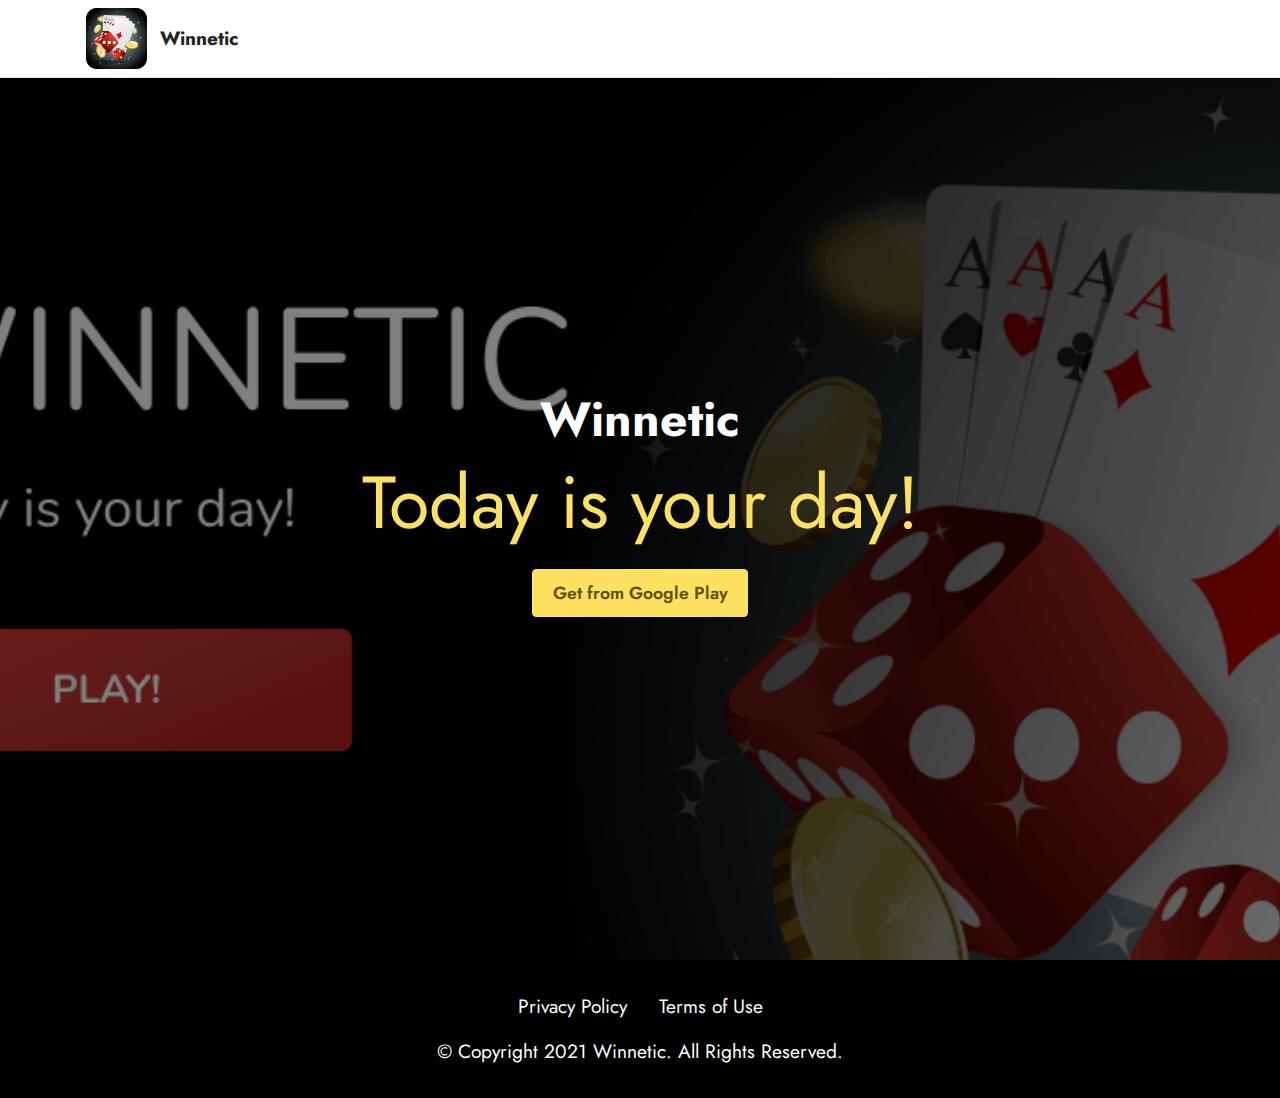
<file: index.html>
<!DOCTYPE html>
<html  >
<head>
  <!-- Site made with Mobirise Website Builder v5.3.10, https://mobirise.com -->
  <meta charset="UTF-8">
  <meta http-equiv="X-UA-Compatible" content="IE=edge">
  <meta name="generator" content="Mobirise v5.3.10, mobirise.com">
  <meta name="viewport" content="width=device-width, initial-scale=1, minimum-scale=1">
  <link rel="shortcut icon" href="assets/images/frame-421-121x121.png" type="image/x-icon">
  <meta name="description" content="Winnetic">
  
  
  <title>Winnetic</title>
  <link rel="stylesheet" href="assets/tether/tether.min.css">
  <link rel="stylesheet" href="assets/bootstrap/css/bootstrap.min.css">
  <link rel="stylesheet" href="assets/bootstrap/css/bootstrap-grid.min.css">
  <link rel="stylesheet" href="assets/bootstrap/css/bootstrap-reboot.min.css">
  <link rel="stylesheet" href="assets/dropdown/css/style.css">
  <link rel="stylesheet" href="assets/socicon/css/styles.css">
  <link rel="stylesheet" href="assets/theme/css/style.css">
  <link rel="preload" href="https://fonts.googleapis.com/css?family=Jost:100,200,300,400,500,600,700,800,900,100i,200i,300i,400i,500i,600i,700i,800i,900i&display=swap" as="style" onload="this.onload=null;this.rel='stylesheet'">
  <noscript><link rel="stylesheet" href="https://fonts.googleapis.com/css?family=Jost:100,200,300,400,500,600,700,800,900,100i,200i,300i,400i,500i,600i,700i,800i,900i&display=swap"></noscript>
  <link rel="preload" as="style" href="assets/mobirise/css/mbr-additional.css"><link rel="stylesheet" href="assets/mobirise/css/mbr-additional.css" type="text/css">
  
  
  
  
</head>
<body>
  
  <section class="menu cid-s48OLK6784" once="menu" id="menu1-h">
    
    <nav class="navbar navbar-dropdown navbar-fixed-top navbar-expand-lg">
        <div class="container">
            <div class="navbar-brand">
                <span class="navbar-logo">
                    <a href="https://play.google.com/store/apps/details?id=com.marblero.winnetic">
                        <img src="assets/images/frame-421-121x121.png" alt="Mobirise" style="height: 3.8rem;">
                    </a>
                </span>
                <span class="navbar-caption-wrap"><a class="navbar-caption text-black text-primary display-7" href="https://play.google.com/store/apps/details?id=com.marblero.winnetic">Winnetic</a></span>
            </div>
            
            <div class="collapse navbar-collapse" id="navbarSupportedContent">
                <ul class="navbar-nav nav-dropdown nav-right" data-app-modern-menu="true"><li class="nav-item"><a class="nav-link link text-black display-4" href="https://mobirise.com">Menu Item 1</a></li>
                    <li class="nav-item"><a class="nav-link link text-black display-4" href="https://mobirise.com">
                            Menu Item 2</a></li></ul>
                
                
            </div>
        </div>
    </nav>

</section>

<section class="header1 cid-s48MCQYojq mbr-fullscreen" id="header1-f">

    

    <div class="mbr-overlay" style="opacity: 0.5; background-color: rgb(0, 0, 0);"></div>

    <div class="align-center container">
        <div class="row justify-content-center">
            <div class="col-12 col-lg-8">
                <h1 class="mbr-section-title mbr-fonts-style mb-3 display-2"><strong>Winnetic</strong></h1>
                
                <p class="mbr-text mbr-fonts-style display-1">Today is your day!</p>
                <div class="mbr-section-btn mt-3"><a class="btn btn-warning display-4" href="https://play.google.com/store/apps/details?id=com.marblero.winnetic" target="_blank">Get from Google Play</a></div>
            </div>
        </div>
    </div>
</section>

<section class="footer3 cid-s48P1Icc8J" once="footers" id="footer3-i">

    

    

    <div class="container">
        <div class="media-container-row align-center mbr-white">
            <div class="row row-links">
                <ul class="foot-menu">
                    
                    
                    
                    
                    
                <li class="foot-menu-item mbr-fonts-style display-7"><a href="privacy-policy.html" class="text-white">Privacy Policy</a></li><li class="foot-menu-item mbr-fonts-style display-7"><a href="terms-of-use.html" class="text-white">Terms of Use</a></li></ul>
            </div>
            
            <div class="row row-copirayt">
                <p class="mbr-text mb-0 mbr-fonts-style mbr-white align-center display-7">
                    © Copyright 2021 Winnetic. All Rights Reserved.
                </p>
            </div>
        </div>
    </div>
 
  
  
</body>
</html>
</file>
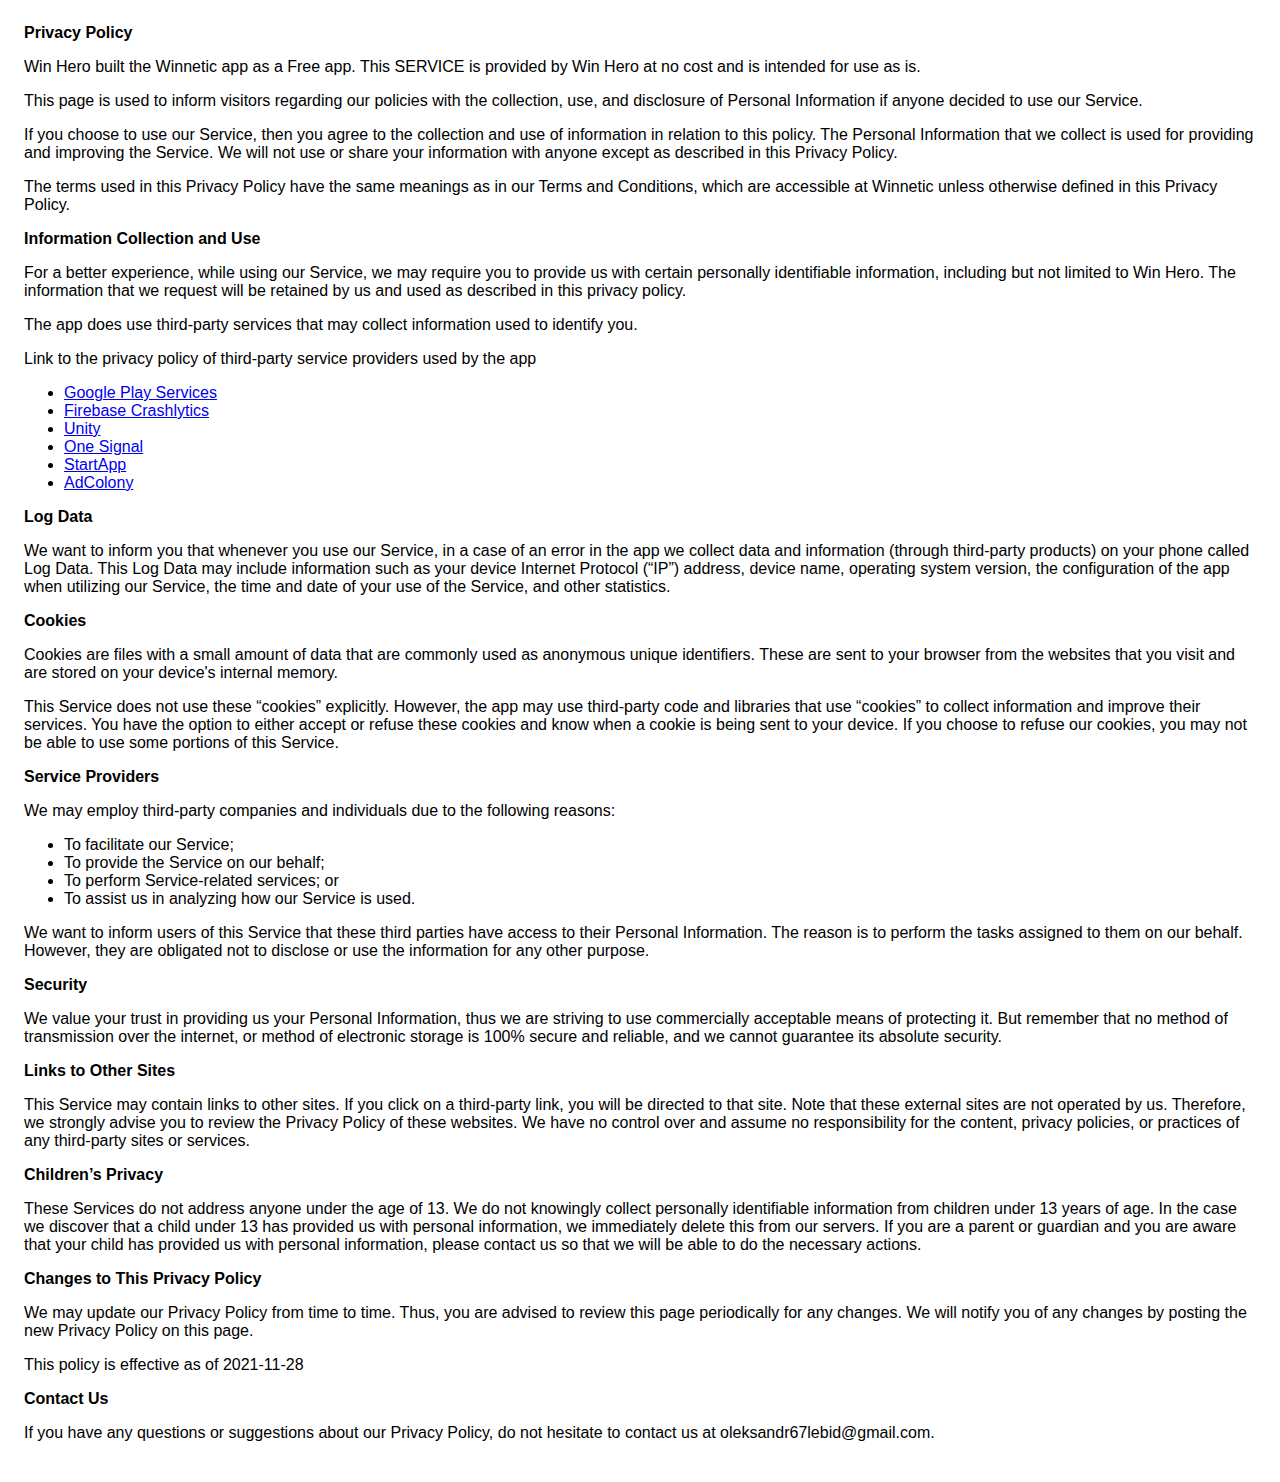
<file: privacy-policy.html>
<!DOCTYPE html>
    <html>
    <head>
      <meta charset='utf-8'>
      <meta name='viewport' content='width=device-width'>
      <title>Privacy Policy</title>
      <style> body { font-family: 'Helvetica Neue', Helvetica, Arial, sans-serif; padding:1em; } </style>
    </head>
    <body>
    <strong>Privacy Policy</strong> <p>
                  Win Hero built the Winnetic app as
                  a Free app. This SERVICE is provided by
                  Win Hero at no cost and is intended for use as
                  is.
                </p> <p>
                  This page is used to inform visitors regarding our
                  policies with the collection, use, and disclosure of Personal
                  Information if anyone decided to use our Service.
                </p> <p>
                  If you choose to use our Service, then you agree to
                  the collection and use of information in relation to this
                  policy. The Personal Information that we collect is
                  used for providing and improving the Service. We will not use or share your information with
                  anyone except as described in this Privacy Policy.
                </p> <p>
                  The terms used in this Privacy Policy have the same meanings
                  as in our Terms and Conditions, which are accessible at
                  Winnetic unless otherwise defined in this Privacy Policy.
                </p> <p><strong>Information Collection and Use</strong></p> <p>
                  For a better experience, while using our Service, we
                  may require you to provide us with certain personally
                  identifiable information, including but not limited to Win Hero. The information that
                  we request will be retained by us and used as described in this privacy policy.
                </p> <div><p>
                    The app does use third-party services that may collect
                    information used to identify you.
                  </p> <p>
                    Link to the privacy policy of third-party service providers used
                    by the app
                  </p> <ul><li><a href="https://www.google.com/policies/privacy/" target="_blank" rel="noopener noreferrer">Google Play Services</a></li><!----><!----><li><a href="https://firebase.google.com/support/privacy/" target="_blank" rel="noopener noreferrer">Firebase Crashlytics</a></li><!----><!----><!----><!----><!----><!----><!----><li><a href="https://unity3d.com/legal/privacy-policy" target="_blank" rel="noopener noreferrer">Unity</a></li><!----><!----><li><a href="https://onesignal.com/privacy_policy" target="_blank" rel="noopener noreferrer">One Signal</a></li><!----><!----><!----><!----><li><a href="https://www.startapp.com/privacy/" target="_blank" rel="noopener noreferrer">StartApp</a></li><li><a href="https://www.adcolony.com/privacy-policy/" target="_blank" rel="noopener noreferrer">AdColony</a></li><!----><!----><!----><!----><!----><!----></ul></div> <p><strong>Log Data</strong></p> <p>
                  We want to inform you that whenever you
                  use our Service, in a case of an error in the app
                  we collect data and information (through third-party
                  products) on your phone called Log Data. This Log Data may
                  include information such as your device Internet Protocol
                  (“IP”) address, device name, operating system version, the
                  configuration of the app when utilizing our Service,
                  the time and date of your use of the Service, and other
                  statistics.
                </p> <p><strong>Cookies</strong></p> <p>
                  Cookies are files with a small amount of data that are
                  commonly used as anonymous unique identifiers. These are sent
                  to your browser from the websites that you visit and are
                  stored on your device's internal memory.
                </p> <p>
                  This Service does not use these “cookies” explicitly. However,
                  the app may use third-party code and libraries that use
                  “cookies” to collect information and improve their services.
                  You have the option to either accept or refuse these cookies
                  and know when a cookie is being sent to your device. If you
                  choose to refuse our cookies, you may not be able to use some
                  portions of this Service.
                </p> <p><strong>Service Providers</strong></p> <p>
                  We may employ third-party companies and
                  individuals due to the following reasons:
                </p> <ul><li>To facilitate our Service;</li> <li>To provide the Service on our behalf;</li> <li>To perform Service-related services; or</li> <li>To assist us in analyzing how our Service is used.</li></ul> <p>
                  We want to inform users of this Service
                  that these third parties have access to their Personal
                  Information. The reason is to perform the tasks assigned to
                  them on our behalf. However, they are obligated not to
                  disclose or use the information for any other purpose.
                </p> <p><strong>Security</strong></p> <p>
                  We value your trust in providing us your
                  Personal Information, thus we are striving to use commercially
                  acceptable means of protecting it. But remember that no method
                  of transmission over the internet, or method of electronic
                  storage is 100% secure and reliable, and we cannot
                  guarantee its absolute security.
                </p> <p><strong>Links to Other Sites</strong></p> <p>
                  This Service may contain links to other sites. If you click on
                  a third-party link, you will be directed to that site. Note
                  that these external sites are not operated by us.
                  Therefore, we strongly advise you to review the
                  Privacy Policy of these websites. We have
                  no control over and assume no responsibility for the content,
                  privacy policies, or practices of any third-party sites or
                  services.
                </p> <p><strong>Children’s Privacy</strong></p> <div><p>
                    These Services do not address anyone under the age of 13.
                    We do not knowingly collect personally
                    identifiable information from children under 13 years of age. In the case
                    we discover that a child under 13 has provided
                    us with personal information, we immediately
                    delete this from our servers. If you are a parent or guardian
                    and you are aware that your child has provided us with
                    personal information, please contact us so that
                    we will be able to do the necessary actions.
                  </p></div> <!----> <p><strong>Changes to This Privacy Policy</strong></p> <p>
                  We may update our Privacy Policy from
                  time to time. Thus, you are advised to review this page
                  periodically for any changes. We will
                  notify you of any changes by posting the new Privacy Policy on
                  this page.
                </p> <p>This policy is effective as of 2021-11-28</p> <p><strong>Contact Us</strong></p> <p>
                  If you have any questions or suggestions about our
                  Privacy Policy, do not hesitate to contact us at oleksandr67lebid@gmail.com.
                
    </body>
    </html>
</file>
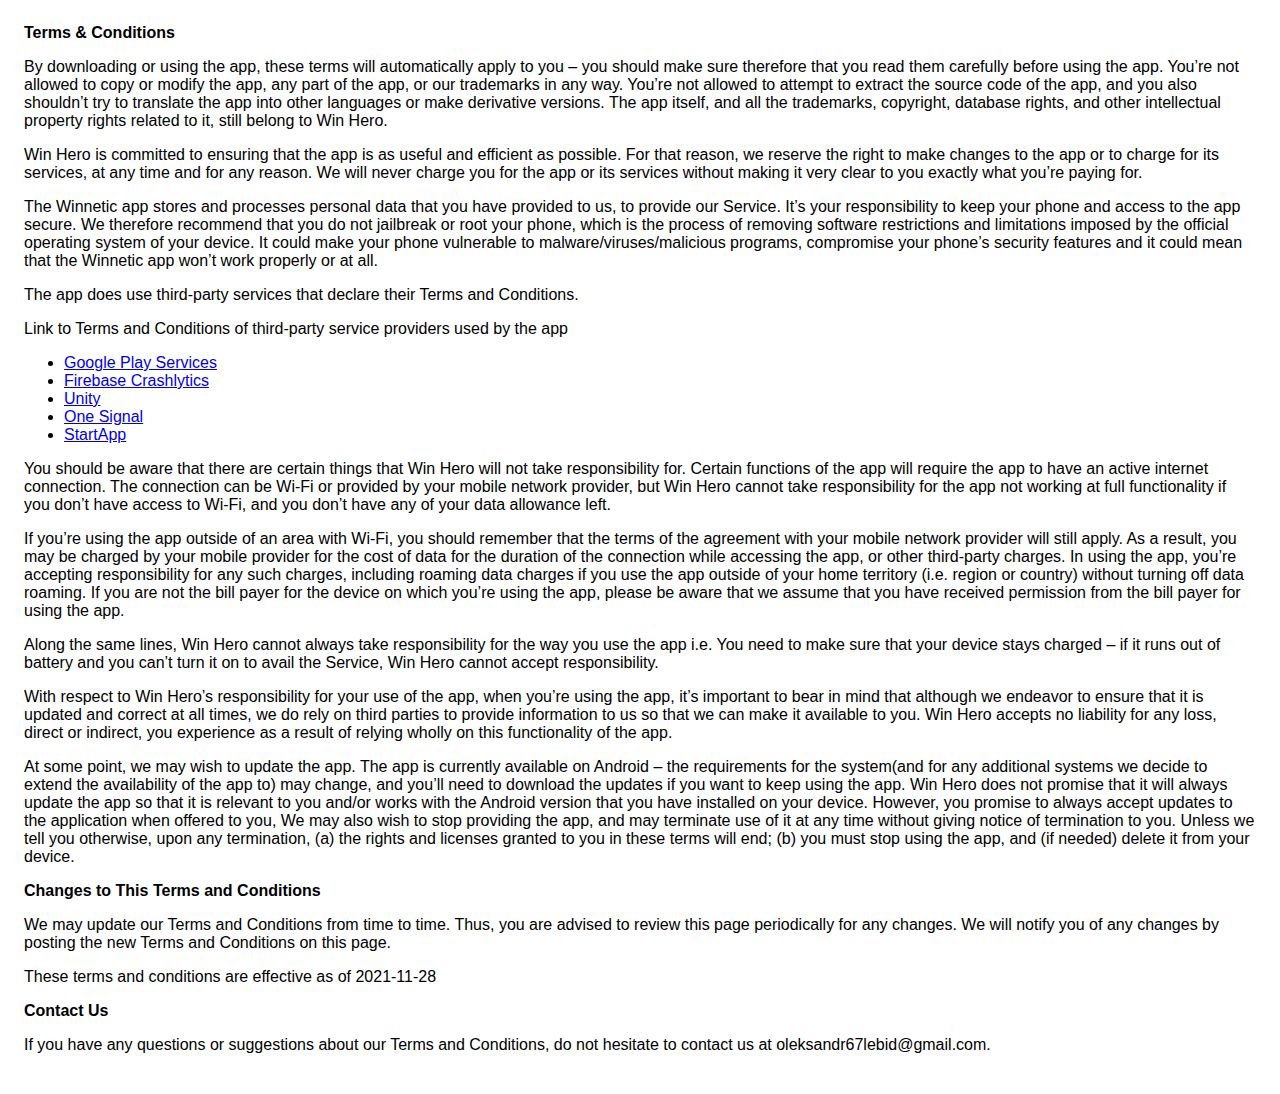
<file: terms-of-use.html>
<!DOCTYPE html>
    <html>
    <head>
      <meta charset='utf-8'>
      <meta name='viewport' content='width=device-width'>
      <title>Terms &amp; Conditions</title>
      <style> body { font-family: 'Helvetica Neue', Helvetica, Arial, sans-serif; padding:1em; } </style>
    </head>
    <body>
    <strong>Terms &amp; Conditions</strong> <p>
                  By downloading or using the app, these terms will
                  automatically apply to you – you should make sure therefore
                  that you read them carefully before using the app. You’re not
                  allowed to copy or modify the app, any part of the app, or
                  our trademarks in any way. You’re not allowed to attempt to
                  extract the source code of the app, and you also shouldn’t try
                  to translate the app into other languages or make derivative
                  versions. The app itself, and all the trademarks, copyright,
                  database rights, and other intellectual property rights related
                  to it, still belong to Win Hero.
                </p> <p>
                  Win Hero is committed to ensuring that the app is
                  as useful and efficient as possible. For that reason, we
                  reserve the right to make changes to the app or to charge for
                  its services, at any time and for any reason. We will never
                  charge you for the app or its services without making it very
                  clear to you exactly what you’re paying for.
                </p> <p>
                  The Winnetic app stores and processes personal data that
                  you have provided to us, to provide our
                  Service. It’s your responsibility to keep your phone and
                  access to the app secure. We therefore recommend that you do
                  not jailbreak or root your phone, which is the process of
                  removing software restrictions and limitations imposed by the
                  official operating system of your device. It could make your
                  phone vulnerable to malware/viruses/malicious programs,
                  compromise your phone’s security features and it could mean
                  that the Winnetic app won’t work properly or at all.
                </p> <div><p>
                    The app does use third-party services that declare their
                    Terms and Conditions.
                  </p> <p>
                    Link to Terms and Conditions of third-party service
                    providers used by the app
                  </p> <ul><li><a href="https://policies.google.com/terms" target="_blank" rel="noopener noreferrer">Google Play Services</a></li><!----><!----><li><a href="https://firebase.google.com/terms/crashlytics" target="_blank" rel="noopener noreferrer">Firebase Crashlytics</a></li><!----><!----><!----><!----><!----><!----><!----><li><a href="https://unity3d.com/legal/terms-of-service" target="_blank" rel="noopener noreferrer">Unity</a></li><!----><!----><li><a href="https://onesignal.com/tos" target="_blank" rel="noopener noreferrer">One Signal</a></li><!----><!----><!----><!----><li><a href="https://www.startapp.com/policy/publisher-terms/" target="_blank" rel="noopener noreferrer">StartApp</a></li><!----><!----><!----><!----><!----><!----><!----></ul></div> <p>
                  You should be aware that there are certain things that
                  Win Hero will not take responsibility for. Certain
                  functions of the app will require the app to have an active
                  internet connection. The connection can be Wi-Fi or provided
                  by your mobile network provider, but Win Hero
                  cannot take responsibility for the app not working at full
                  functionality if you don’t have access to Wi-Fi, and you don’t
                  have any of your data allowance left.
                </p> <p></p> <p>
                  If you’re using the app outside of an area with Wi-Fi, you
                  should remember that the terms of the agreement with your
                  mobile network provider will still apply. As a result, you may
                  be charged by your mobile provider for the cost of data for
                  the duration of the connection while accessing the app, or
                  other third-party charges. In using the app, you’re accepting
                  responsibility for any such charges, including roaming data
                  charges if you use the app outside of your home territory
                  (i.e. region or country) without turning off data roaming. If
                  you are not the bill payer for the device on which you’re
                  using the app, please be aware that we assume that you have
                  received permission from the bill payer for using the app.
                </p> <p>
                  Along the same lines, Win Hero cannot always take
                  responsibility for the way you use the app i.e. You need to
                  make sure that your device stays charged – if it runs out of
                  battery and you can’t turn it on to avail the Service,
                  Win Hero cannot accept responsibility.
                </p> <p>
                  With respect to Win Hero’s responsibility for your
                  use of the app, when you’re using the app, it’s important to
                  bear in mind that although we endeavor to ensure that it is
                  updated and correct at all times, we do rely on third parties
                  to provide information to us so that we can make it available
                  to you. Win Hero accepts no liability for any
                  loss, direct or indirect, you experience as a result of
                  relying wholly on this functionality of the app.
                </p> <p>
                  At some point, we may wish to update the app. The app is
                  currently available on Android – the requirements for the 
                  system(and for any additional systems we
                  decide to extend the availability of the app to) may change,
                  and you’ll need to download the updates if you want to keep
                  using the app. Win Hero does not promise that it
                  will always update the app so that it is relevant to you
                  and/or works with the Android version that you have
                  installed on your device. However, you promise to always
                  accept updates to the application when offered to you, We may
                  also wish to stop providing the app, and may terminate use of
                  it at any time without giving notice of termination to you.
                  Unless we tell you otherwise, upon any termination, (a) the
                  rights and licenses granted to you in these terms will end;
                  (b) you must stop using the app, and (if needed) delete it
                  from your device.
                </p> <p><strong>Changes to This Terms and Conditions</strong></p> <p>
                  We may update our Terms and Conditions
                  from time to time. Thus, you are advised to review this page
                  periodically for any changes. We will
                  notify you of any changes by posting the new Terms and
                  Conditions on this page.
                </p> <p>
                  These terms and conditions are effective as of 2021-11-28
                </p> <p><strong>Contact Us</strong></p> <p>
                  If you have any questions or suggestions about our
                  Terms and Conditions, do not hesitate to contact us
                  at oleksandr67lebid@gmail.com.
                
    </body>
    </html>
</file>
<file: assets/dropdown/css/style.css>
.navbar-dropdown {
  left: 0;
  padding: 0;
  position: absolute;
  right: 0;
  top: 0;
  transition: all 0.45s ease;
  z-index: 1030;
  background: #282828; }
  .navbar-dropdown .navbar-logo {
    margin-right: 0.8rem;
    transition: margin 0.3s ease-in-out;
    vertical-align: middle; }
    .navbar-dropdown .navbar-logo img {
      height: 3.125rem;
      transition: all 0.3s ease-in-out; }
    .navbar-dropdown .navbar-logo.mbr-iconfont {
      font-size: 3.125rem;
      line-height: 3.125rem; }
  .navbar-dropdown .navbar-caption {
    font-weight: 700;
    white-space: normal;
    vertical-align: -4px;
    line-height: 3.125rem !important; }
    .navbar-dropdown .navbar-caption, .navbar-dropdown .navbar-caption:hover {
      color: inherit;
      text-decoration: none; }
  .navbar-dropdown .mbr-iconfont + .navbar-caption {
    vertical-align: -1px; }
  .navbar-dropdown.navbar-fixed-top {
    position: fixed; }
  .navbar-dropdown .navbar-brand span {
    vertical-align: -4px; }
  .navbar-dropdown.bg-color.transparent {
    background: none; }
  .navbar-dropdown.navbar-short .navbar-brand {
    padding: 0.625rem 0; }
    .navbar-dropdown.navbar-short .navbar-brand span {
      vertical-align: -1px; }
  .navbar-dropdown.navbar-short .navbar-caption {
    line-height: 2.375rem !important;
    vertical-align: -2px; }
  .navbar-dropdown.navbar-short .navbar-logo {
    margin-right: 0.5rem; }
    .navbar-dropdown.navbar-short .navbar-logo img {
      height: 2.375rem; }
    .navbar-dropdown.navbar-short .navbar-logo.mbr-iconfont {
      font-size: 2.375rem;
      line-height: 2.375rem; }
  .navbar-dropdown.navbar-short .mbr-table-cell {
    height: 3.625rem; }
  .navbar-dropdown .navbar-close {
    left: 0.6875rem;
    position: fixed;
    top: 0.75rem;
    z-index: 1000; }
  .navbar-dropdown .hamburger-icon {
    content: "";
    display: inline-block;
    vertical-align: middle;
    width: 16px;
    -webkit-box-shadow: 0 -6px 0 1px #282828,0 0 0 1px #282828,0 6px 0 1px #282828;
    -moz-box-shadow: 0 -6px 0 1px #282828,0 0 0 1px #282828,0 6px 0 1px #282828;
    box-shadow: 0 -6px 0 1px #282828,0 0 0 1px #282828,0 6px 0 1px #282828; }

.dropdown-menu .dropdown-toggle[data-toggle="dropdown-submenu"]::after {
  border-bottom: 0.35em solid transparent;
  border-left: 0.35em solid;
  border-right: 0;
  border-top: 0.35em solid transparent;
  margin-left: 0.3rem; }

.dropdown-menu .dropdown-item:focus {
  outline: 0; }

.nav-dropdown {
  font-size: 0.75rem;
  font-weight: 500;
  height: auto !important; }
  .nav-dropdown .nav-btn {
    padding-left: 1rem; }
  .nav-dropdown .link {
    margin: .667em 1.667em;
    font-weight: 500;
    padding: 0;
    transition: color .2s ease-in-out; }
    .nav-dropdown .link.dropdown-toggle {
      margin-right: 2.583em; }
      .nav-dropdown .link.dropdown-toggle::after {
        margin-left: .25rem;
        border-top: 0.35em solid;
        border-right: 0.35em solid transparent;
        border-left: 0.35em solid transparent;
        border-bottom: 0; }
      .nav-dropdown .link.dropdown-toggle[aria-expanded="true"] {
        margin: 0;
        padding: 0.667em 3.263em  0.667em 1.667em; }
  .nav-dropdown .link::after,
  .nav-dropdown .dropdown-item::after {
    color: inherit; }
  .nav-dropdown .btn {
    font-size: 0.75rem;
    font-weight: 700;
    letter-spacing: 0;
    margin-bottom: 0;
    padding-left: 1.25rem;
    padding-right: 1.25rem; }
  .nav-dropdown .dropdown-menu {
    border-radius: 0;
    border: 0;
    left: 0;
    margin: 0;
    padding-bottom: 1.25rem;
    padding-top: 1.25rem;
    position: relative; }
  .nav-dropdown .dropdown-submenu {
    margin-left: 0.125rem;
    top: 0; }
  .nav-dropdown .dropdown-item {
    font-weight: 500;
    line-height: 2;
    padding: 0.3846em 4.615em 0.3846em 1.5385em;
    position: relative;
    transition: color .2s ease-in-out, background-color .2s ease-in-out; }
    .nav-dropdown .dropdown-item::after {
      margin-top: -0.3077em;
      position: absolute;
      right: 1.1538em;
      top: 50%; }
    .nav-dropdown .dropdown-item:focus, .nav-dropdown .dropdown-item:hover {
      background: none; }

@media (max-width: 767px) {
  .nav-dropdown.navbar-toggleable-sm {
    bottom: 0;
    display: none;
    left: 0;
    overflow-x: hidden;
    position: fixed;
    top: 0;
    transform: translateX(-100%);
    -ms-transform: translateX(-100%);
    -webkit-transform: translateX(-100%);
    width: 18.75rem;
    z-index: 999; } }
.nav-dropdown.navbar-toggleable-xl {
  bottom: 0;
  display: none;
  left: 0;
  overflow-x: hidden;
  position: fixed;
  top: 0;
  transform: translateX(-100%);
  -ms-transform: translateX(-100%);
  -webkit-transform: translateX(-100%);
  width: 18.75rem;
  z-index: 999; }

.nav-dropdown-sm {
  display: block !important;
  overflow-x: hidden;
  overflow: auto;
  padding-top: 3.875rem; }
  .nav-dropdown-sm::after {
    content: "";
    display: block;
    height: 3rem;
    width: 100%; }
  .nav-dropdown-sm.collapse.in ~ .navbar-close {
    display: block !important; }
  .nav-dropdown-sm.collapsing, .nav-dropdown-sm.collapse.in {
    transform: translateX(0);
    -ms-transform: translateX(0);
    -webkit-transform: translateX(0);
    transition: all 0.25s ease-out;
    -webkit-transition: all 0.25s ease-out;
    background: #282828; }
  .nav-dropdown-sm.collapsing[aria-expanded="false"] {
    transform: translateX(-100%);
    -ms-transform: translateX(-100%);
    -webkit-transform: translateX(-100%); }
  .nav-dropdown-sm .nav-item {
    display: block;
    margin-left: 0 !important;
    padding-left: 0; }
  .nav-dropdown-sm .link,
  .nav-dropdown-sm .dropdown-item {
    border-top: 1px dotted rgba(255, 255, 255, 0.1);
    font-size: 0.8125rem;
    line-height: 1.6;
    margin: 0 !important;
    padding: 0.875rem 2.4rem 0.875rem 1.5625rem !important;
    position: relative;
    white-space: normal; }
    .nav-dropdown-sm .link:focus, .nav-dropdown-sm .link:hover,
    .nav-dropdown-sm .dropdown-item:focus,
    .nav-dropdown-sm .dropdown-item:hover {
      background: rgba(0, 0, 0, 0.2) !important;
      color: #c0a375; }
  .nav-dropdown-sm .nav-btn {
    position: relative;
    padding: 1.5625rem 1.5625rem 0 1.5625rem; }
    .nav-dropdown-sm .nav-btn::before {
      border-top: 1px dotted rgba(255, 255, 255, 0.1);
      content: "";
      left: 0;
      position: absolute;
      top: 0;
      width: 100%; }
    .nav-dropdown-sm .nav-btn + .nav-btn {
      padding-top: 0.625rem; }
      .nav-dropdown-sm .nav-btn + .nav-btn::before {
        display: none; }
  .nav-dropdown-sm .btn {
    padding: 0.625rem 0; }
  .nav-dropdown-sm .dropdown-toggle[data-toggle="dropdown-submenu"]::after {
    margin-left: .25rem;
    border-top: 0.35em solid;
    border-right: 0.35em solid transparent;
    border-left: 0.35em solid transparent;
    border-bottom: 0; }
  .nav-dropdown-sm .dropdown-toggle[data-toggle="dropdown-submenu"][aria-expanded="true"]::after {
    border-top: 0;
    border-right: 0.35em solid transparent;
    border-left: 0.35em solid transparent;
    border-bottom: 0.35em solid; }
  .nav-dropdown-sm .dropdown-menu {
    margin: 0;
    padding: 0;
    position: relative;
    top: 0;
    left: 0;
    width: 100%;
    border: 0;
    float: none;
    border-radius: 0;
    background: none; }
  .nav-dropdown-sm .dropdown-submenu {
    left: 100%;
    margin-left: 0.125rem;
    margin-top: -1.25rem;
    top: 0; }

.navbar-toggleable-sm .nav-dropdown .dropdown-menu {
  position: absolute; }

.navbar-toggleable-sm .nav-dropdown .dropdown-submenu {
  left: 100%;
  margin-left: 0.125rem;
  margin-top: -1.25rem;
  top: 0; }

.navbar-toggleable-sm.opened .nav-dropdown .dropdown-menu {
  position: relative; }

.navbar-toggleable-sm.opened .nav-dropdown .dropdown-submenu {
  left: 0;
  margin-left: 00rem;
  margin-top: 0rem;
  top: 0; }

.is-builder .nav-dropdown.collapsing {
  transition: none !important; }

/*# sourceMappingURL=style.css.map */
</file>
<file: assets/socicon/css/styles.css>
@charset "UTF-8";

@font-face {
  font-family: 'Socicon';
  src:  url('../fonts/socicon.eot');
  src:  url('../fonts/socicon.eot?#iefix') format('embedded-opentype'),
    url('../fonts/socicon.woff2') format('woff2'),
    url('../fonts/socicon.ttf') format('truetype'),
    url('../fonts/socicon.woff') format('woff'),
    url('../fonts/socicon.svg#socicon') format('svg');
  font-weight: normal;
  font-style: normal;
  font-display: swap;
}

[data-icon]:before {
  font-family: "socicon" !important;
  content: attr(data-icon);
  font-style: normal !important;
  font-weight: normal !important;
  font-variant: normal !important;
  text-transform: none !important;
  speak: none;
  line-height: 1;
  -webkit-font-smoothing: antialiased;
  -moz-osx-font-smoothing: grayscale;
}

[class^="socicon-"], [class*=" socicon-"] {
  /* use !important to prevent issues with browser extensions that change fonts */
  font-family: 'Socicon' !important;
  speak: none;
  font-style: normal;
  font-weight: normal;
  font-variant: normal;
  text-transform: none;
  line-height: 1;

  /* Better Font Rendering =========== */
  -webkit-font-smoothing: antialiased;
  -moz-osx-font-smoothing: grayscale;
}

.socicon-eitaa:before {
  content: "\e97c";
}
.socicon-soroush:before {
  content: "\e97d";
}
.socicon-bale:before {
  content: "\e97e";
}
.socicon-zazzle:before {
  content: "\e97b";
}
.socicon-society6:before {
  content: "\e97a";
}
.socicon-redbubble:before {
  content: "\e979";
}
.socicon-avvo:before {
  content: "\e978";
}
.socicon-stitcher:before {
  content: "\e977";
}
.socicon-googlehangouts:before {
  content: "\e974";
}
.socicon-dlive:before {
  content: "\e975";
}
.socicon-vsco:before {
  content: "\e976";
}
.socicon-flipboard:before {
  content: "\e973";
}
.socicon-ubuntu:before {
  content: "\e958";
}
.socicon-artstation:before {
  content: "\e959";
}
.socicon-invision:before {
  content: "\e95a";
}
.socicon-torial:before {
  content: "\e95b";
}
.socicon-collectorz:before {
  content: "\e95c";
}
.socicon-seenthis:before {
  content: "\e95d";
}
.socicon-googleplaymusic:before {
  content: "\e95e";
}
.socicon-debian:before {
  content: "\e95f";
}
.socicon-filmfreeway:before {
  content: "\e960";
}
.socicon-gnome:before {
  content: "\e961";
}
.socicon-itchio:before {
  content: "\e962";
}
.socicon-jamendo:before {
  content: "\e963";
}
.socicon-mix:before {
  content: "\e964";
}
.socicon-sharepoint:before {
  content: "\e965";
}
.socicon-tinder:before {
  content: "\e966";
}
.socicon-windguru:before {
  content: "\e967";
}
.socicon-cdbaby:before {
  content: "\e968";
}
.socicon-elementaryos:before {
  content: "\e969";
}
.socicon-stage32:before {
  content: "\e96a";
}
.socicon-tiktok:before {
  content: "\e96b";
}
.socicon-gitter:before {
  content: "\e96c";
}
.socicon-letterboxd:before {
  content: "\e96d";
}
.socicon-threema:before {
  content: "\e96e";
}
.socicon-splice:before {
  content: "\e96f";
}
.socicon-metapop:before {
  content: "\e970";
}
.socicon-naver:before {
  content: "\e971";
}
.socicon-remote:before {
  content: "\e972";
}
.socicon-internet:before {
  content: "\e957";
}
.socicon-moddb:before {
  content: "\e94b";
}
.socicon-indiedb:before {
  content: "\e94c";
}
.socicon-traxsource:before {
  content: "\e94d";
}
.socicon-gamefor:before {
  content: "\e94e";
}
.socicon-pixiv:before {
  content: "\e94f";
}
.socicon-myanimelist:before {
  content: "\e950";
}
.socicon-blackberry:before {
  content: "\e951";
}
.socicon-wickr:before {
  content: "\e952";
}
.socicon-spip:before {
  content: "\e953";
}
.socicon-napster:before {
  content: "\e954";
}
.socicon-beatport:before {
  content: "\e955";
}
.socicon-hackerone:before {
  content: "\e956";
}
.socicon-hackernews:before {
  content: "\e946";
}
.socicon-smashwords:before {
  content: "\e947";
}
.socicon-kobo:before {
  content: "\e948";
}
.socicon-bookbub:before {
  content: "\e949";
}
.socicon-mailru:before {
  content: "\e94a";
}
.socicon-gitlab:before {
  content: "\e945";
}
.socicon-instructables:before {
  content: "\e944";
}
.socicon-portfolio:before {
  content: "\e943";
}
.socicon-codered:before {
  content: "\e940";
}
.socicon-origin:before {
  content: "\e941";
}
.socicon-nextdoor:before {
  content: "\e942";
}
.socicon-udemy:before {
  content: "\e93f";
}
.socicon-livemaster:before {
  content: "\e93e";
}
.socicon-crunchbase:before {
  content: "\e93b";
}
.socicon-homefy:before {
  content: "\e93c";
}
.socicon-calendly:before {
  content: "\e93d";
}
.socicon-realtor:before {
  content: "\e90f";
}
.socicon-tidal:before {
  content: "\e910";
}
.socicon-qobuz:before {
  content: "\e911";
}
.socicon-natgeo:before {
  content: "\e912";
}
.socicon-mastodon:before {
  content: "\e913";
}
.socicon-unsplash:before {
  content: "\e914";
}
.socicon-homeadvisor:before {
  content: "\e915";
}
.socicon-angieslist:before {
  content: "\e916";
}
.socicon-codepen:before {
  content: "\e917";
}
.socicon-slack:before {
  content: "\e918";
}
.socicon-openaigym:before {
  content: "\e919";
}
.socicon-logmein:before {
  content: "\e91a";
}
.socicon-fiverr:before {
  content: "\e91b";
}
.socicon-gotomeeting:before {
  content: "\e91c";
}
.socicon-aliexpress:before {
  content: "\e91d";
}
.socicon-guru:before {
  content: "\e91e";
}
.socicon-appstore:before {
  content: "\e91f";
}
.socicon-homes:before {
  content: "\e920";
}
.socicon-zoom:before {
  content: "\e921";
}
.socicon-alibaba:before {
  content: "\e922";
}
.socicon-craigslist:before {
  content: "\e923";
}
.socicon-wix:before {
  content: "\e924";
}
.socicon-redfin:before {
  content: "\e925";
}
.socicon-googlecalendar:before {
  content: "\e926";
}
.socicon-shopify:before {
  content: "\e927";
}
.socicon-freelancer:before {
  content: "\e928";
}
.socicon-seedrs:before {
  content: "\e929";
}
.socicon-bing:before {
  content: "\e92a";
}
.socicon-doodle:before {
  content: "\e92b";
}
.socicon-bonanza:before {
  content: "\e92c";
}
.socicon-squarespace:before {
  content: "\e92d";
}
.socicon-toptal:before {
  content: "\e92e";
}
.socicon-gust:before {
  content: "\e92f";
}
.socicon-ask:before {
  content: "\e930";
}
.socicon-trulia:before {
  content: "\e931";
}
.socicon-loomly:before {
  content: "\e932";
}
.socicon-ghost:before {
  content: "\e933";
}
.socicon-upwork:before {
  content: "\e934";
}
.socicon-fundable:before {
  content: "\e935";
}
.socicon-booking:before {
  content: "\e936";
}
.socicon-googlemaps:before {
  content: "\e937";
}
.socicon-zillow:before {
  content: "\e938";
}
.socicon-niconico:before {
  content: "\e939";
}
.socicon-toneden:before {
  content: "\e93a";
}
.socicon-augment:before {
  content: "\e908";
}
.socicon-bitbucket:before {
  content: "\e909";
}
.socicon-fyuse:before {
  content: "\e90a";
}
.socicon-yt-gaming:before {
  content: "\e90b";
}
.socicon-sketchfab:before {
  content: "\e90c";
}
.socicon-mobcrush:before {
  content: "\e90d";
}
.socicon-microsoft:before {
  content: "\e90e";
}
.socicon-pandora:before {
  content: "\e907";
}
.socicon-messenger:before {
  content: "\e906";
}
.socicon-gamewisp:before {
  content: "\e905";
}
.socicon-bloglovin:before {
  content: "\e904";
}
.socicon-tunein:before {
  content: "\e903";
}
.socicon-gamejolt:before {
  content: "\e901";
}
.socicon-trello:before {
  content: "\e902";
}
.socicon-spreadshirt:before {
  content: "\e900";
}
.socicon-500px:before {
  content: "\e000";
}
.socicon-8tracks:before {
  content: "\e001";
}
.socicon-airbnb:before {
  content: "\e002";
}
.socicon-alliance:before {
  content: "\e003";
}
.socicon-amazon:before {
  content: "\e004";
}
.socicon-amplement:before {
  content: "\e005";
}
.socicon-android:before {
  content: "\e006";
}
.socicon-angellist:before {
  content: "\e007";
}
.socicon-apple:before {
  content: "\e008";
}
.socicon-appnet:before {
  content: "\e009";
}
.socicon-baidu:before {
  content: "\e00a";
}
.socicon-bandcamp:before {
  content: "\e00b";
}
.socicon-battlenet:before {
  content: "\e00c";
}
.socicon-mixer:before {
  content: "\e00d";
}
.socicon-bebee:before {
  content: "\e00e";
}
.socicon-bebo:before {
  content: "\e00f";
}
.socicon-behance:before {
  content: "\e010";
}
.socicon-blizzard:before {
  content: "\e011";
}
.socicon-blogger:before {
  content: "\e012";
}
.socicon-buffer:before {
  content: "\e013";
}
.socicon-chrome:before {
  content: "\e014";
}
.socicon-coderwall:before {
  content: "\e015";
}
.socicon-curse:before {
  content: "\e016";
}
.socicon-dailymotion:before {
  content: "\e017";
}
.socicon-deezer:before {
  content: "\e018";
}
.socicon-delicious:before {
  content: "\e019";
}
.socicon-deviantart:before {
  content: "\e01a";
}
.socicon-diablo:before {
  content: "\e01b";
}
.socicon-digg:before {
  content: "\e01c";
}
.socicon-discord:before {
  content: "\e01d";
}
.socicon-disqus:before {
  content: "\e01e";
}
.socicon-douban:before {
  content: "\e01f";
}
.socicon-draugiem:before {
  content: "\e020";
}
.socicon-dribbble:before {
  content: "\e021";
}
.socicon-drupal:before {
  content: "\e022";
}
.socicon-ebay:before {
  content: "\e023";
}
.socicon-ello:before {
  content: "\e024";
}
.socicon-endomodo:before {
  content: "\e025";
}
.socicon-envato:before {
  content: "\e026";
}
.socicon-etsy:before {
  content: "\e027";
}
.socicon-facebook:before {
  content: "\e028";
}
.socicon-feedburner:before {
  content: "\e029";
}
.socicon-filmweb:before {
  content: "\e02a";
}
.socicon-firefox:before {
  content: "\e02b";
}
.socicon-flattr:before {
  content: "\e02c";
}
.socicon-flickr:before {
  content: "\e02d";
}
.socicon-formulr:before {
  content: "\e02e";
}
.socicon-forrst:before {
  content: "\e02f";
}
.socicon-foursquare:before {
  content: "\e030";
}
.socicon-friendfeed:before {
  content: "\e031";
}
.socicon-github:before {
  content: "\e032";
}
.socicon-goodreads:before {
  content: "\e033";
}
.socicon-google:before {
  content: "\e034";
}
.socicon-googlescholar:before {
  content: "\e035";
}
.socicon-googlegroups:before {
  content: "\e036";
}
.socicon-googlephotos:before {
  content: "\e037";
}
.socicon-googleplus:before {
  content: "\e038";
}
.socicon-grooveshark:before {
  content: "\e039";
}
.socicon-hackerrank:before {
  content: "\e03a";
}
.socicon-hearthstone:before {
  content: "\e03b";
}
.socicon-hellocoton:before {
  content: "\e03c";
}
.socicon-heroes:before {
  content: "\e03d";
}
.socicon-smashcast:before {
  content: "\e03e";
}
.socicon-horde:before {
  content: "\e03f";
}
.socicon-houzz:before {
  content: "\e040";
}
.socicon-icq:before {
  content: "\e041";
}
.socicon-identica:before {
  content: "\e042";
}
.socicon-imdb:before {
  content: "\e043";
}
.socicon-instagram:before {
  content: "\e044";
}
.socicon-issuu:before {
  content: "\e045";
}
.socicon-istock:before {
  content: "\e046";
}
.socicon-itunes:before {
  content: "\e047";
}
.socicon-keybase:before {
  content: "\e048";
}
.socicon-lanyrd:before {
  content: "\e049";
}
.socicon-lastfm:before {
  content: "\e04a";
}
.socicon-line:before {
  content: "\e04b";
}
.socicon-linkedin:before {
  content: "\e04c";
}
.socicon-livejournal:before {
  content: "\e04d";
}
.socicon-lyft:before {
  content: "\e04e";
}
.socicon-macos:before {
  content: "\e04f";
}
.socicon-mail:before {
  content: "\e050";
}
.socicon-medium:before {
  content: "\e051";
}
.socicon-meetup:before {
  content: "\e052";
}
.socicon-mixcloud:before {
  content: "\e053";
}
.socicon-modelmayhem:before {
  content: "\e054";
}
.socicon-mumble:before {
  content: "\e055";
}
.socicon-myspace:before {
  content: "\e056";
}
.socicon-newsvine:before {
  content: "\e057";
}
.socicon-nintendo:before {
  content: "\e058";
}
.socicon-npm:before {
  content: "\e059";
}
.socicon-odnoklassniki:before {
  content: "\e05a";
}
.socicon-openid:before {
  content: "\e05b";
}
.socicon-opera:before {
  content: "\e05c";
}
.socicon-outlook:before {
  content: "\e05d";
}
.socicon-overwatch:before {
  content: "\e05e";
}
.socicon-patreon:before {
  content: "\e05f";
}
.socicon-paypal:before {
  content: "\e060";
}
.socicon-periscope:before {
  content: "\e061";
}
.socicon-persona:before {
  content: "\e062";
}
.socicon-pinterest:before {
  content: "\e063";
}
.socicon-play:before {
  content: "\e064";
}
.socicon-player:before {
  content: "\e065";
}
.socicon-playstation:before {
  content: "\e066";
}
.socicon-pocket:before {
  content: "\e067";
}
.socicon-qq:before {
  content: "\e068";
}
.socicon-quora:before {
  content: "\e069";
}
.socicon-raidcall:before {
  content: "\e06a";
}
.socicon-ravelry:before {
  content: "\e06b";
}
.socicon-reddit:before {
  content: "\e06c";
}
.socicon-renren:before {
  content: "\e06d";
}
.socicon-researchgate:before {
  content: "\e06e";
}
.socicon-residentadvisor:before {
  content: "\e06f";
}
.socicon-reverbnation:before {
  content: "\e070";
}
.socicon-rss:before {
  content: "\e071";
}
.socicon-sharethis:before {
  content: "\e072";
}
.socicon-skype:before {
  content: "\e073";
}
.socicon-slideshare:before {
  content: "\e074";
}
.socicon-smugmug:before {
  content: "\e075";
}
.socicon-snapchat:before {
  content: "\e076";
}
.socicon-songkick:before {
  content: "\e077";
}
.socicon-soundcloud:before {
  content: "\e078";
}
.socicon-spotify:before {
  content: "\e079";
}
.socicon-stackexchange:before {
  content: "\e07a";
}
.socicon-stackoverflow:before {
  content: "\e07b";
}
.socicon-starcraft:before {
  content: "\e07c";
}
.socicon-stayfriends:before {
  content: "\e07d";
}
.socicon-steam:before {
  content: "\e07e";
}
.socicon-storehouse:before {
  content: "\e07f";
}
.socicon-strava:before {
  content: "\e080";
}
.socicon-streamjar:before {
  content: "\e081";
}
.socicon-stumbleupon:before {
  content: "\e082";
}
.socicon-swarm:before {
  content: "\e083";
}
.socicon-teamspeak:before {
  content: "\e084";
}
.socicon-teamviewer:before {
  content: "\e085";
}
.socicon-technorati:before {
  content: "\e086";
}
.socicon-telegram:before {
  content: "\e087";
}
.socicon-tripadvisor:before {
  content: "\e088";
}
.socicon-tripit:before {
  content: "\e089";
}
.socicon-triplej:before {
  content: "\e08a";
}
.socicon-tumblr:before {
  content: "\e08b";
}
.socicon-twitch:before {
  content: "\e08c";
}
.socicon-twitter:before {
  content: "\e08d";
}
.socicon-uber:before {
  content: "\e08e";
}
.socicon-ventrilo:before {
  content: "\e08f";
}
.socicon-viadeo:before {
  content: "\e090";
}
.socicon-viber:before {
  content: "\e091";
}
.socicon-viewbug:before {
  content: "\e092";
}
.socicon-vimeo:before {
  content: "\e093";
}
.socicon-vine:before {
  content: "\e094";
}
.socicon-vkontakte:before {
  content: "\e095";
}
.socicon-warcraft:before {
  content: "\e096";
}
.socicon-wechat:before {
  content: "\e097";
}
.socicon-weibo:before {
  content: "\e098";
}
.socicon-whatsapp:before {
  content: "\e099";
}
.socicon-wikipedia:before {
  content: "\e09a";
}
.socicon-windows:before {
  content: "\e09b";
}
.socicon-wordpress:before {
  content: "\e09c";
}
.socicon-wykop:before {
  content: "\e09d";
}
.socicon-xbox:before {
  content: "\e09e";
}
.socicon-xing:before {
  content: "\e09f";
}
.socicon-yahoo:before {
  content: "\e0a0";
}
.socicon-yammer:before {
  content: "\e0a1";
}
.socicon-yandex:before {
  content: "\e0a2";
}
.socicon-yelp:before {
  content: "\e0a3";
}
.socicon-younow:before {
  content: "\e0a4";
}
.socicon-youtube:before {
  content: "\e0a5";
}
.socicon-zapier:before {
  content: "\e0a6";
}
.socicon-zerply:before {
  content: "\e0a7";
}
.socicon-zomato:before {
  content: "\e0a8";
}
.socicon-zynga:before {
  content: "\e0a9";
}
</file>
<file: assets/theme/css/style.css>
@charset "UTF-8";
section {
  background-color: #ffffff;
}

body {
  font-style: normal;
  line-height: 1.5;
  font-weight: 400;
  color: #232323;
  position: relative;
}

section,
.container,
.container-fluid {
  position: relative;
  word-wrap: break-word;
}

a.mbr-iconfont:hover {
  text-decoration: none;
}

.article .lead p,
.article .lead ul,
.article .lead ol,
.article .lead pre,
.article .lead blockquote {
  margin-bottom: 0;
}

a {
  font-style: normal;
  font-weight: 400;
  cursor: pointer;
}
a, a:hover {
  text-decoration: none;
}

.mbr-section-title {
  font-style: normal;
  line-height: 1.3;
}

.mbr-section-subtitle {
  line-height: 1.3;
}

.mbr-text {
  font-style: normal;
  line-height: 1.7;
}

h1,
h2,
h3,
h4,
h5,
h6,
.display-1,
.display-2,
.display-4,
.display-5,
.display-7,
span,
p,
a {
  line-height: 1;
  word-break: break-word;
  word-wrap: break-word;
  font-weight: 400;
}

b,
strong {
  font-weight: bold;
}

input:-webkit-autofill, input:-webkit-autofill:hover, input:-webkit-autofill:focus, input:-webkit-autofill:active {
  transition-delay: 9999s;
  -webkit-transition-property: background-color, color;
  transition-property: background-color, color;
}

textarea[type=hidden] {
  display: none;
}

section {
  background-position: 50% 50%;
  background-repeat: no-repeat;
  background-size: cover;
}
section .mbr-background-video,
section .mbr-background-video-preview {
  position: absolute;
  bottom: 0;
  left: 0;
  right: 0;
  top: 0;
}

.hidden {
  visibility: hidden;
}

.mbr-z-index20 {
  z-index: 20;
}

/*! Base colors */
.mbr-white {
  color: #ffffff;
}

.mbr-black {
  color: #111111;
}

.mbr-bg-white {
  background-color: #ffffff;
}

.mbr-bg-black {
  background-color: #000000;
}

/*! Text-aligns */
.align-left {
  text-align: left;
}

.align-center {
  text-align: center;
}

.align-right {
  text-align: right;
}

/*! Font-weight  */
.mbr-light {
  font-weight: 300;
}

.mbr-regular {
  font-weight: 400;
}

.mbr-semibold {
  font-weight: 500;
}

.mbr-bold {
  font-weight: 700;
}

/*! Media  */
.media-content {
  flex-basis: 100%;
}

.media-container-row {
  display: flex;
  flex-direction: row;
  flex-wrap: wrap;
  justify-content: center;
  align-content: center;
  align-items: start;
}
.media-container-row .media-size-item {
  width: 400px;
}

.media-container-column {
  display: flex;
  flex-direction: column;
  flex-wrap: wrap;
  justify-content: center;
  align-content: center;
  align-items: stretch;
}
.media-container-column > * {
  width: 100%;
}

@media (min-width: 992px) {
  .media-container-row {
    flex-wrap: nowrap;
  }
}
figure {
  margin-bottom: 0;
  overflow: hidden;
}

figure[mbr-media-size] {
  transition: width 0.1s;
}

img,
iframe {
  display: block;
  width: 100%;
}

.card {
  background-color: transparent;
  border: none;
}

.card-box {
  width: 100%;
}

.card-img {
  text-align: center;
  flex-shrink: 0;
  -webkit-flex-shrink: 0;
}

.media {
  max-width: 100%;
  margin: 0 auto;
}

.mbr-figure {
  align-self: center;
}

.media-container > div {
  max-width: 100%;
}

.mbr-figure img,
.card-img img {
  width: 100%;
}

@media (max-width: 991px) {
  .media-size-item {
    width: auto !important;
  }

  .media {
    width: auto;
  }

  .mbr-figure {
    width: 100% !important;
  }
}
/*! Buttons */
.mbr-section-btn {
  margin-left: -0.6rem;
  margin-right: -0.6rem;
  font-size: 0;
}

.btn {
  font-weight: 600;
  border-width: 1px;
  font-style: normal;
  margin: 0.6rem 0.6rem;
  white-space: normal;
  transition: all 0.2s ease-in-out;
  display: inline-flex;
  align-items: center;
  justify-content: center;
  word-break: break-word;
}

.btn-sm {
  font-weight: 600;
  letter-spacing: 0px;
  transition: all 0.3s ease-in-out;
}

.btn-md {
  font-weight: 600;
  letter-spacing: 0px;
  transition: all 0.3s ease-in-out;
}

.btn-lg {
  font-weight: 600;
  letter-spacing: 0px;
  transition: all 0.3s ease-in-out;
}

.btn-form {
  margin: 0;
}
.btn-form:hover {
  cursor: pointer;
}

nav .mbr-section-btn {
  margin-left: 0rem;
  margin-right: 0rem;
}

/*! Btn icon margin */
.btn .mbr-iconfont,
.btn.btn-sm .mbr-iconfont {
  order: 1;
  cursor: pointer;
  margin-left: 0.5rem;
  vertical-align: sub;
}

.btn.btn-md .mbr-iconfont,
.btn.btn-md .mbr-iconfont {
  margin-left: 0.8rem;
}

.mbr-regular {
  font-weight: 400;
}

.mbr-semibold {
  font-weight: 500;
}

.mbr-bold {
  font-weight: 700;
}

[type=submit] {
  -webkit-appearance: none;
}

/*! Full-screen */
.mbr-fullscreen .mbr-overlay {
  min-height: 100vh;
}

.mbr-fullscreen {
  display: flex;
  display: -moz-flex;
  display: -ms-flex;
  display: -o-flex;
  align-items: center;
  min-height: 100vh;
  padding-top: 3rem;
  padding-bottom: 3rem;
}

/*! Map */
.map {
  height: 25rem;
  position: relative;
}
.map iframe {
  width: 100%;
  height: 100%;
}

/*! Scroll to top arrow */
.mbr-arrow-up {
  bottom: 25px;
  right: 90px;
  position: fixed;
  text-align: right;
  z-index: 5000;
  color: #ffffff;
  font-size: 22px;
}

.mbr-arrow-up a {
  background: rgba(0, 0, 0, 0.2);
  border-radius: 50%;
  color: #fff;
  display: inline-block;
  height: 60px;
  width: 60px;
  border: 2px solid #fff;
  outline-style: none !important;
  position: relative;
  text-decoration: none;
  transition: all 0.3s ease-in-out;
  cursor: pointer;
  text-align: center;
}
.mbr-arrow-up a:hover {
  background-color: rgba(0, 0, 0, 0.4);
}
.mbr-arrow-up a i {
  line-height: 60px;
}

.mbr-arrow-up-icon {
  display: block;
  color: #fff;
}

.mbr-arrow-up-icon::before {
  content: "›";
  display: inline-block;
  font-family: serif;
  font-size: 22px;
  line-height: 1;
  font-style: normal;
  position: relative;
  top: 6px;
  left: -4px;
  transform: rotate(-90deg);
}

/*! Arrow Down */
.mbr-arrow {
  position: absolute;
  bottom: 45px;
  left: 50%;
  width: 60px;
  height: 60px;
  cursor: pointer;
  background-color: rgba(80, 80, 80, 0.5);
  border-radius: 50%;
  transform: translateX(-50%);
}
@media (max-width: 767px) {
  .mbr-arrow {
    display: none;
  }
}
.mbr-arrow > a {
  display: inline-block;
  text-decoration: none;
  outline-style: none;
  -webkit-animation: arrowdown 1.7s ease-in-out infinite;
          animation: arrowdown 1.7s ease-in-out infinite;
  color: #ffffff;
}
.mbr-arrow > a > i {
  position: absolute;
  top: -2px;
  left: 15px;
  font-size: 2rem;
}

#scrollToTop a i::before {
  content: "";
  position: absolute;
  display: block;
  border-bottom: 2.5px solid #fff;
  border-left: 2.5px solid #fff;
  width: 27.8%;
  height: 27.8%;
  left: 50%;
  top: 51%;
  transform: translateY(-30%) translateX(-50%) rotate(135deg);
}

@keyframes arrowdown {
  0% {
    transform: translateY(0px);
  }
  50% {
    transform: translateY(-5px);
  }
  100% {
    transform: translateY(0px);
  }
}
@-webkit-keyframes arrowdown {
  0% {
    transform: translateY(0px);
  }
  50% {
    transform: translateY(-5px);
  }
  100% {
    transform: translateY(0px);
  }
}
@media (max-width: 500px) {
  .mbr-arrow-up {
    left: 0;
    right: 0;
    text-align: center;
  }
}
/*Gradients animation*/
@keyframes gradient-animation {
  from {
    background-position: 0% 100%;
    -webkit-animation-timing-function: ease-in-out;
            animation-timing-function: ease-in-out;
  }
  to {
    background-position: 100% 0%;
    -webkit-animation-timing-function: ease-in-out;
            animation-timing-function: ease-in-out;
  }
}
@-webkit-keyframes gradient-animation {
  from {
    background-position: 0% 100%;
    -webkit-animation-timing-function: ease-in-out;
            animation-timing-function: ease-in-out;
  }
  to {
    background-position: 100% 0%;
    -webkit-animation-timing-function: ease-in-out;
            animation-timing-function: ease-in-out;
  }
}
.bg-gradient {
  background-size: 200% 200%;
  animation: gradient-animation 5s infinite alternate;
  -webkit-animation: gradient-animation 5s infinite alternate;
}

.menu .navbar-brand {
  display: -webkit-flex;
}
.menu .navbar-brand span {
  display: flex;
  display: -webkit-flex;
}
.menu .navbar-brand .navbar-caption-wrap {
  display: -webkit-flex;
}
.menu .navbar-brand .navbar-logo img {
  display: -webkit-flex;
  width: auto;
}
@media (min-width: 768px) and (max-width: 991px) {
  .menu .navbar-toggleable-sm .navbar-nav {
    display: -ms-flexbox;
  }
}
@media (max-width: 991px) {
  .menu .navbar-collapse {
    max-height: 93.5vh;
  }
  .menu .navbar-collapse.show {
    overflow: auto;
  }
}
@media (min-width: 992px) {
  .menu .navbar-nav.nav-dropdown {
    display: -webkit-flex;
  }
  .menu .navbar-toggleable-sm .navbar-collapse {
    display: -webkit-flex !important;
  }
  .menu .collapsed .navbar-collapse {
    max-height: 93.5vh;
  }
  .menu .collapsed .navbar-collapse.show {
    overflow: auto;
  }
}
@media (max-width: 767px) {
  .menu .navbar-collapse {
    max-height: 80vh;
  }
}

.nav-link .mbr-iconfont {
  margin-right: 0.5rem;
}

.navbar {
  display: -webkit-flex;
  -webkit-flex-wrap: wrap;
  -webkit-align-items: center;
  -webkit-justify-content: space-between;
}

.navbar-collapse {
  -webkit-flex-basis: 100%;
  -webkit-flex-grow: 1;
  -webkit-align-items: center;
}

.nav-dropdown .link {
  padding: 0.667em 1.667em !important;
  margin: 0 !important;
}

.nav {
  display: -webkit-flex;
  -webkit-flex-wrap: wrap;
}

.row {
  display: -webkit-flex;
  -webkit-flex-wrap: wrap;
}

.justify-content-center {
  -webkit-justify-content: center;
}

.form-inline {
  display: -webkit-flex;
}

.card-wrapper {
  -webkit-flex: 1;
}

.carousel-control {
  z-index: 10;
  display: -webkit-flex;
}

.carousel-controls {
  display: -webkit-flex;
}

.media {
  display: -webkit-flex;
}

.form-group:focus {
  outline: none;
}

.jq-selectbox__select {
  padding: 7px 0;
  position: relative;
}

.jq-selectbox__dropdown {
  overflow: hidden;
  border-radius: 10px;
  position: absolute;
  top: 100%;
  left: 0 !important;
  width: 100% !important;
}

.jq-selectbox__trigger-arrow {
  right: 0;
  transform: translateY(-50%);
}

.jq-selectbox li {
  padding: 1.07em 0.5em;
}

input[type=range] {
  padding-left: 0 !important;
  padding-right: 0 !important;
}

.modal-dialog,
.modal-content {
  height: 100%;
}

.modal-dialog .carousel-inner {
  height: calc(100vh - 1.75rem);
}
@media (max-width: 575px) {
  .modal-dialog .carousel-inner {
    height: calc(100vh - 1rem);
  }
}

.carousel-item {
  text-align: center;
}

.carousel-item img {
  margin: auto;
}

.navbar-toggler {
  align-self: flex-start;
  padding: 0.25rem 0.75rem;
  font-size: 1.25rem;
  line-height: 1;
  background: transparent;
  border: 1px solid transparent;
  border-radius: 0.25rem;
}

.navbar-toggler:focus,
.navbar-toggler:hover {
  text-decoration: none;
}

.navbar-toggler-icon {
  display: inline-block;
  width: 1.5em;
  height: 1.5em;
  vertical-align: middle;
  content: "";
  background: no-repeat center center;
  background-size: 100% 100%;
}

.navbar-toggler-left {
  position: absolute;
  left: 1rem;
}

.navbar-toggler-right {
  position: absolute;
  right: 1rem;
}

.card-img {
  width: auto;
}

.menu .navbar.collapsed:not(.beta-menu) {
  flex-direction: column;
}

.carousel-item.active,
.carousel-item-next,
.carousel-item-prev {
  display: flex;
}

.note-air-layout .dropup .dropdown-menu,
.note-air-layout .navbar-fixed-bottom .dropdown .dropdown-menu {
  bottom: initial !important;
}

html,
body {
  height: auto;
  min-height: 100vh;
}

.dropup .dropdown-toggle::after {
  display: none;
}

.form-asterisk {
  font-family: initial;
  position: absolute;
  top: -2px;
  font-weight: normal;
}

.form-control-label {
  position: relative;
  cursor: pointer;
  margin-bottom: 0.357em;
  padding: 0;
}

.alert {
  color: #ffffff;
  border-radius: 0;
  border: 0;
  font-size: 1.1rem;
  line-height: 1.5;
  margin-bottom: 1.875rem;
  padding: 1.25rem;
  position: relative;
  text-align: center;
}
.alert.alert-form::after {
  background-color: inherit;
  bottom: -7px;
  content: "";
  display: block;
  height: 14px;
  left: 50%;
  margin-left: -7px;
  position: absolute;
  transform: rotate(45deg);
  width: 14px;
}

.form-control {
  background-color: #ffffff;
  background-clip: border-box;
  color: #232323;
  line-height: 1rem !important;
  height: auto;
  padding: 0.6rem 1.2rem;
  transition: border-color 0.25s ease 0s;
  border: 1px solid transparent !important;
  border-radius: 4px;
  box-shadow: rgba(0, 0, 0, 0.07) 0px 1px 1px 0px, rgba(0, 0, 0, 0.07) 0px 1px 3px 0px, rgba(0, 0, 0, 0.03) 0px 0px 0px 1px;
}
.form-active .form-control:invalid {
  border-color: red;
}

form .row {
  margin-left: -0.6rem;
  margin-right: -0.6rem;
}
form .row [class*=col] {
  padding-left: 0.6rem;
  padding-right: 0.6rem;
}

form .mbr-section-btn {
  margin: 0;
  padding-left: 0.6rem;
  padding-right: 0.6rem;
}

form .btn {
  display: flex;
  padding: 0.6rem 1.2rem;
  margin: 0;
}

form .form-check-input {
  margin-top: 0.5;
}

textarea.form-control {
  line-height: 1.5rem !important;
}

.form-group {
  margin-bottom: 1.2rem;
}

.form-control,
form .btn {
  min-height: 48px;
}

.gdpr-block label span.textGDPR input[name=gdpr] {
  top: 7px;
}

.form-control:focus {
  box-shadow: none;
}

:focus {
  outline: none;
}

.mbr-overlay {
  background-color: #000;
  bottom: 0;
  left: 0;
  opacity: 0.5;
  position: absolute;
  right: 0;
  top: 0;
  z-index: 0;
  pointer-events: none;
}

blockquote {
  font-style: italic;
  padding: 3rem;
  font-size: 1.09rem;
  position: relative;
  border-left: 3px solid;
}

ul,
ol,
pre,
blockquote {
  margin-bottom: 2.3125rem;
}

.mt-4 {
  margin-top: 2rem !important;
}

.mb-4 {
  margin-bottom: 2rem !important;
}

@media (min-width: 992px) {
  .container {
    padding-left: 16px;
    padding-right: 16px;
  }

  .row {
    margin-left: -16px;
    margin-right: -16px;
  }
  .row > [class*=col] {
    padding-left: 16px;
    padding-right: 16px;
  }
}
@media (min-width: 768px) {
  .container-fluid {
    padding-left: 32px;
    padding-right: 32px;
  }
}
@media (min-width: 768px) and (max-width: 991px) {
  .mbr-container {
    padding-left: 32px;
    padding-right: 32px;
  }
}
@media (max-width: 767px) {
  .mbr-container {
    padding-left: 16px;
    padding-right: 16px;
  }
}
.card-wrapper,
.item-wrapper {
  overflow: hidden;
}

.app-video-wrapper > img {
  opacity: 1;
}.engine {
	position: absolute;
	text-indent: -2400px;
	text-align: center;
	padding: 0;
	top: 0;
	left: -2400px;
}
</file>
<file: assets/mobirise/css/mbr-additional.css>
body {
  font-family: Jost;
}
.display-1 {
  font-family: 'Jost', sans-serif;
  font-size: 4.6rem;
  line-height: 1.1;
}
.display-1 > .mbr-iconfont {
  font-size: 5.75rem;
}
.display-2 {
  font-family: 'Jost', sans-serif;
  font-size: 3rem;
  line-height: 1.1;
}
.display-2 > .mbr-iconfont {
  font-size: 3.75rem;
}
.display-4 {
  font-family: 'Jost', sans-serif;
  font-size: 1.1rem;
  line-height: 1.5;
}
.display-4 > .mbr-iconfont {
  font-size: 1.375rem;
}
.display-5 {
  font-family: 'Jost', sans-serif;
  font-size: 2.2rem;
  line-height: 1.5;
}
.display-5 > .mbr-iconfont {
  font-size: 2.75rem;
}
.display-7 {
  font-family: 'Jost', sans-serif;
  font-size: 1.2rem;
  line-height: 1.5;
}
.display-7 > .mbr-iconfont {
  font-size: 1.5rem;
}
/* ---- Fluid typography for mobile devices ---- */
/* 1.4 - font scale ratio ( bootstrap == 1.42857 ) */
/* 100vw - current viewport width */
/* (48 - 20)  48 == 48rem == 768px, 20 == 20rem == 320px(minimal supported viewport) */
/* 0.65 - min scale variable, may vary */
@media (max-width: 992px) {
  .display-1 {
    font-size: 3.68rem;
  }
}
@media (max-width: 768px) {
  .display-1 {
    font-size: 3.22rem;
    font-size: calc( 2.26rem + (4.6 - 2.26) * ((100vw - 20rem) / (48 - 20)));
    line-height: calc( 1.1 * (2.26rem + (4.6 - 2.26) * ((100vw - 20rem) / (48 - 20))));
  }
  .display-2 {
    font-size: 2.4rem;
    font-size: calc( 1.7rem + (3 - 1.7) * ((100vw - 20rem) / (48 - 20)));
    line-height: calc( 1.3 * (1.7rem + (3 - 1.7) * ((100vw - 20rem) / (48 - 20))));
  }
  .display-4 {
    font-size: 0.88rem;
    font-size: calc( 1.0350000000000001rem + (1.1 - 1.0350000000000001) * ((100vw - 20rem) / (48 - 20)));
    line-height: calc( 1.4 * (1.0350000000000001rem + (1.1 - 1.0350000000000001) * ((100vw - 20rem) / (48 - 20))));
  }
  .display-5 {
    font-size: 1.76rem;
    font-size: calc( 1.42rem + (2.2 - 1.42) * ((100vw - 20rem) / (48 - 20)));
    line-height: calc( 1.4 * (1.42rem + (2.2 - 1.42) * ((100vw - 20rem) / (48 - 20))));
  }
  .display-7 {
    font-size: 0.96rem;
    font-size: calc( 1.07rem + (1.2 - 1.07) * ((100vw - 20rem) / (48 - 20)));
    line-height: calc( 1.4 * (1.07rem + (1.2 - 1.07) * ((100vw - 20rem) / (48 - 20))));
  }
}
/* Buttons */
.btn {
  padding: 0.6rem 1.2rem;
  border-radius: 4px;
}
.btn-sm {
  padding: 0.6rem 1.2rem;
  border-radius: 4px;
}
.btn-md {
  padding: 0.6rem 1.2rem;
  border-radius: 4px;
}
.btn-lg {
  padding: 1rem 2.6rem;
  border-radius: 4px;
}
.bg-primary {
  background-color: #6592e6 !important;
}
.bg-success {
  background-color: #40b0bf !important;
}
.bg-info {
  background-color: #47b5ed !important;
}
.bg-warning {
  background-color: #ffe161 !important;
}
.bg-danger {
  background-color: #ff9966 !important;
}
.btn-primary,
.btn-primary:active {
  background-color: #6592e6 !important;
  border-color: #6592e6 !important;
  color: #ffffff !important;
  box-shadow: 0 2px 2px 0 rgba(0, 0, 0, 0.2);
}
.btn-primary:hover,
.btn-primary:focus,
.btn-primary.focus,
.btn-primary.active {
  color: #ffffff !important;
  background-color: #2260d2 !important;
  border-color: #2260d2 !important;
  box-shadow: 0 2px 5px 0 rgba(0, 0, 0, 0.2);
}
.btn-primary.disabled,
.btn-primary:disabled {
  color: #ffffff !important;
  background-color: #2260d2 !important;
  border-color: #2260d2 !important;
}
.btn-secondary,
.btn-secondary:active {
  background-color: #ff6666 !important;
  border-color: #ff6666 !important;
  color: #ffffff !important;
  box-shadow: 0 2px 2px 0 rgba(0, 0, 0, 0.2);
}
.btn-secondary:hover,
.btn-secondary:focus,
.btn-secondary.focus,
.btn-secondary.active {
  color: #ffffff !important;
  background-color: #ff0f0f !important;
  border-color: #ff0f0f !important;
  box-shadow: 0 2px 5px 0 rgba(0, 0, 0, 0.2);
}
.btn-secondary.disabled,
.btn-secondary:disabled {
  color: #ffffff !important;
  background-color: #ff0f0f !important;
  border-color: #ff0f0f !important;
}
.btn-info,
.btn-info:active {
  background-color: #47b5ed !important;
  border-color: #47b5ed !important;
  color: #ffffff !important;
  box-shadow: 0 2px 2px 0 rgba(0, 0, 0, 0.2);
}
.btn-info:hover,
.btn-info:focus,
.btn-info.focus,
.btn-info.active {
  color: #ffffff !important;
  background-color: #148cca !important;
  border-color: #148cca !important;
  box-shadow: 0 2px 5px 0 rgba(0, 0, 0, 0.2);
}
.btn-info.disabled,
.btn-info:disabled {
  color: #ffffff !important;
  background-color: #148cca !important;
  border-color: #148cca !important;
}
.btn-success,
.btn-success:active {
  background-color: #40b0bf !important;
  border-color: #40b0bf !important;
  color: #ffffff !important;
  box-shadow: 0 2px 2px 0 rgba(0, 0, 0, 0.2);
}
.btn-success:hover,
.btn-success:focus,
.btn-success.focus,
.btn-success.active {
  color: #ffffff !important;
  background-color: #2a747e !important;
  border-color: #2a747e !important;
  box-shadow: 0 2px 5px 0 rgba(0, 0, 0, 0.2);
}
.btn-success.disabled,
.btn-success:disabled {
  color: #ffffff !important;
  background-color: #2a747e !important;
  border-color: #2a747e !important;
}
.btn-warning,
.btn-warning:active {
  background-color: #ffe161 !important;
  border-color: #ffe161 !important;
  color: #614f00 !important;
  box-shadow: 0 2px 2px 0 rgba(0, 0, 0, 0.2);
}
.btn-warning:hover,
.btn-warning:focus,
.btn-warning.focus,
.btn-warning.active {
  color: #0a0800 !important;
  background-color: #ffd10a !important;
  border-color: #ffd10a !important;
  box-shadow: 0 2px 5px 0 rgba(0, 0, 0, 0.2);
}
.btn-warning.disabled,
.btn-warning:disabled {
  color: #614f00 !important;
  background-color: #ffd10a !important;
  border-color: #ffd10a !important;
}
.btn-danger,
.btn-danger:active {
  background-color: #ff9966 !important;
  border-color: #ff9966 !important;
  color: #ffffff !important;
  box-shadow: 0 2px 2px 0 rgba(0, 0, 0, 0.2);
}
.btn-danger:hover,
.btn-danger:focus,
.btn-danger.focus,
.btn-danger.active {
  color: #ffffff !important;
  background-color: #ff5f0f !important;
  border-color: #ff5f0f !important;
  box-shadow: 0 2px 5px 0 rgba(0, 0, 0, 0.2);
}
.btn-danger.disabled,
.btn-danger:disabled {
  color: #ffffff !important;
  background-color: #ff5f0f !important;
  border-color: #ff5f0f !important;
}
.btn-white,
.btn-white:active {
  background-color: #fafafa !important;
  border-color: #fafafa !important;
  color: #7a7a7a !important;
  box-shadow: 0 2px 2px 0 rgba(0, 0, 0, 0.2);
}
.btn-white:hover,
.btn-white:focus,
.btn-white.focus,
.btn-white.active {
  color: #4f4f4f !important;
  background-color: #cfcfcf !important;
  border-color: #cfcfcf !important;
  box-shadow: 0 2px 5px 0 rgba(0, 0, 0, 0.2);
}
.btn-white.disabled,
.btn-white:disabled {
  color: #7a7a7a !important;
  background-color: #cfcfcf !important;
  border-color: #cfcfcf !important;
}
.btn-black,
.btn-black:active {
  background-color: #232323 !important;
  border-color: #232323 !important;
  color: #ffffff !important;
  box-shadow: 0 2px 2px 0 rgba(0, 0, 0, 0.2);
}
.btn-black:hover,
.btn-black:focus,
.btn-black.focus,
.btn-black.active {
  color: #ffffff !important;
  background-color: #000000 !important;
  border-color: #000000 !important;
  box-shadow: 0 2px 5px 0 rgba(0, 0, 0, 0.2);
}
.btn-black.disabled,
.btn-black:disabled {
  color: #ffffff !important;
  background-color: #000000 !important;
  border-color: #000000 !important;
}
.btn-primary-outline,
.btn-primary-outline:active {
  background-color: transparent !important;
  border-color: transparent;
  color: #6592e6;
}
.btn-primary-outline:hover,
.btn-primary-outline:focus,
.btn-primary-outline.focus,
.btn-primary-outline.active {
  color: #2260d2 !important;
  background-color: transparent!important;
  border-color: transparent!important;
  box-shadow: none!important;
}
.btn-primary-outline.disabled,
.btn-primary-outline:disabled {
  color: #ffffff !important;
  background-color: #6592e6 !important;
  border-color: #6592e6 !important;
}
.btn-secondary-outline,
.btn-secondary-outline:active {
  background-color: transparent !important;
  border-color: transparent;
  color: #ff6666;
}
.btn-secondary-outline:hover,
.btn-secondary-outline:focus,
.btn-secondary-outline.focus,
.btn-secondary-outline.active {
  color: #ff0f0f !important;
  background-color: transparent!important;
  border-color: transparent!important;
  box-shadow: none!important;
}
.btn-secondary-outline.disabled,
.btn-secondary-outline:disabled {
  color: #ffffff !important;
  background-color: #ff6666 !important;
  border-color: #ff6666 !important;
}
.btn-info-outline,
.btn-info-outline:active {
  background-color: transparent !important;
  border-color: transparent;
  color: #47b5ed;
}
.btn-info-outline:hover,
.btn-info-outline:focus,
.btn-info-outline.focus,
.btn-info-outline.active {
  color: #148cca !important;
  background-color: transparent!important;
  border-color: transparent!important;
  box-shadow: none!important;
}
.btn-info-outline.disabled,
.btn-info-outline:disabled {
  color: #ffffff !important;
  background-color: #47b5ed !important;
  border-color: #47b5ed !important;
}
.btn-success-outline,
.btn-success-outline:active {
  background-color: transparent !important;
  border-color: transparent;
  color: #40b0bf;
}
.btn-success-outline:hover,
.btn-success-outline:focus,
.btn-success-outline.focus,
.btn-success-outline.active {
  color: #2a747e !important;
  background-color: transparent!important;
  border-color: transparent!important;
  box-shadow: none!important;
}
.btn-success-outline.disabled,
.btn-success-outline:disabled {
  color: #ffffff !important;
  background-color: #40b0bf !important;
  border-color: #40b0bf !important;
}
.btn-warning-outline,
.btn-warning-outline:active {
  background-color: transparent !important;
  border-color: transparent;
  color: #ffe161;
}
.btn-warning-outline:hover,
.btn-warning-outline:focus,
.btn-warning-outline.focus,
.btn-warning-outline.active {
  color: #ffd10a !important;
  background-color: transparent!important;
  border-color: transparent!important;
  box-shadow: none!important;
}
.btn-warning-outline.disabled,
.btn-warning-outline:disabled {
  color: #614f00 !important;
  background-color: #ffe161 !important;
  border-color: #ffe161 !important;
}
.btn-danger-outline,
.btn-danger-outline:active {
  background-color: transparent !important;
  border-color: transparent;
  color: #ff9966;
}
.btn-danger-outline:hover,
.btn-danger-outline:focus,
.btn-danger-outline.focus,
.btn-danger-outline.active {
  color: #ff5f0f !important;
  background-color: transparent!important;
  border-color: transparent!important;
  box-shadow: none!important;
}
.btn-danger-outline.disabled,
.btn-danger-outline:disabled {
  color: #ffffff !important;
  background-color: #ff9966 !important;
  border-color: #ff9966 !important;
}
.btn-black-outline,
.btn-black-outline:active {
  background-color: transparent !important;
  border-color: transparent;
  color: #232323;
}
.btn-black-outline:hover,
.btn-black-outline:focus,
.btn-black-outline.focus,
.btn-black-outline.active {
  color: #000000 !important;
  background-color: transparent!important;
  border-color: transparent!important;
  box-shadow: none!important;
}
.btn-black-outline.disabled,
.btn-black-outline:disabled {
  color: #ffffff !important;
  background-color: #232323 !important;
  border-color: #232323 !important;
}
.btn-white-outline,
.btn-white-outline:active {
  background-color: transparent !important;
  border-color: transparent;
  color: #fafafa;
}
.btn-white-outline:hover,
.btn-white-outline:focus,
.btn-white-outline.focus,
.btn-white-outline.active {
  color: #cfcfcf !important;
  background-color: transparent!important;
  border-color: transparent!important;
  box-shadow: none!important;
}
.btn-white-outline.disabled,
.btn-white-outline:disabled {
  color: #7a7a7a !important;
  background-color: #fafafa !important;
  border-color: #fafafa !important;
}
.text-primary {
  color: #6592e6 !important;
}
.text-secondary {
  color: #ff6666 !important;
}
.text-success {
  color: #40b0bf !important;
}
.text-info {
  color: #47b5ed !important;
}
.text-warning {
  color: #ffe161 !important;
}
.text-danger {
  color: #ff9966 !important;
}
.text-white {
  color: #fafafa !important;
}
.text-black {
  color: #232323 !important;
}
a.text-primary:hover,
a.text-primary:focus,
a.text-primary.active {
  color: #205ac5 !important;
}
a.text-secondary:hover,
a.text-secondary:focus,
a.text-secondary.active {
  color: #ff0000 !important;
}
a.text-success:hover,
a.text-success:focus,
a.text-success.active {
  color: #266a73 !important;
}
a.text-info:hover,
a.text-info:focus,
a.text-info.active {
  color: #1283bc !important;
}
a.text-warning:hover,
a.text-warning:focus,
a.text-warning.active {
  color: #facb00 !important;
}
a.text-danger:hover,
a.text-danger:focus,
a.text-danger.active {
  color: #ff5500 !important;
}
a.text-white:hover,
a.text-white:focus,
a.text-white.active {
  color: #c7c7c7 !important;
}
a.text-black:hover,
a.text-black:focus,
a.text-black.active {
  color: #000000 !important;
}
a[class*="text-"]:not(.nav-link):not(.dropdown-item):not([role]):not(.navbar-caption) {
  position: relative;
  background-image: transparent;
  background-size: 10000px 2px;
  background-repeat: no-repeat;
  background-position: 0px 1.2em;
  background-position: -10000px 1.2em;
}
a[class*="text-"]:not(.nav-link):not(.dropdown-item):not([role]):not(.navbar-caption):hover {
  transition: background-position 2s ease-in-out;
  background-image: linear-gradient(currentColor 50%, currentColor 50%);
  background-position: 0px 1.2em;
}
.nav-tabs .nav-link.active {
  color: #6592e6;
}
.nav-tabs .nav-link:not(.active) {
  color: #232323;
}
.alert-success {
  background-color: #70c770;
}
.alert-info {
  background-color: #47b5ed;
}
.alert-warning {
  background-color: #ffe161;
}
.alert-danger {
  background-color: #ff9966;
}
.mbr-gallery-filter li.active .btn {
  background-color: #6592e6;
  border-color: #6592e6;
  color: #ffffff;
}
.mbr-gallery-filter li.active .btn:focus {
  box-shadow: none;
}
a,
a:hover {
  color: #6592e6;
}
.mbr-plan-header.bg-primary .mbr-plan-subtitle,
.mbr-plan-header.bg-primary .mbr-plan-price-desc {
  color: #ffffff;
}
.mbr-plan-header.bg-success .mbr-plan-subtitle,
.mbr-plan-header.bg-success .mbr-plan-price-desc {
  color: #a0d8df;
}
.mbr-plan-header.bg-info .mbr-plan-subtitle,
.mbr-plan-header.bg-info .mbr-plan-price-desc {
  color: #ffffff;
}
.mbr-plan-header.bg-warning .mbr-plan-subtitle,
.mbr-plan-header.bg-warning .mbr-plan-price-desc {
  color: #ffffff;
}
.mbr-plan-header.bg-danger .mbr-plan-subtitle,
.mbr-plan-header.bg-danger .mbr-plan-price-desc {
  color: #ffffff;
}
/* Scroll to top button*/
.scrollToTop_wraper {
  display: none;
}
.form-control {
  font-family: 'Jost', sans-serif;
  font-size: 1.1rem;
  line-height: 1.5;
  font-weight: 400;
}
.form-control > .mbr-iconfont {
  font-size: 1.375rem;
}
.form-control:hover,
.form-control:focus {
  box-shadow: rgba(0, 0, 0, 0.07) 0px 1px 1px 0px, rgba(0, 0, 0, 0.07) 0px 1px 3px 0px, rgba(0, 0, 0, 0.03) 0px 0px 0px 1px;
  border-color: #6592e6 !important;
}
.form-control:-webkit-input-placeholder {
  font-family: 'Jost', sans-serif;
  font-size: 1.1rem;
  line-height: 1.5;
  font-weight: 400;
}
.form-control:-webkit-input-placeholder > .mbr-iconfont {
  font-size: 1.375rem;
}
blockquote {
  border-color: #6592e6;
}
/* Forms */
.jq-selectbox li:hover,
.jq-selectbox li.selected {
  background-color: #6592e6;
  color: #ffffff;
}
.jq-number__spin {
  transition: 0.25s ease;
}
.jq-number__spin:hover {
  border-color: #6592e6;
}
.jq-selectbox .jq-selectbox__trigger-arrow,
.jq-number__spin.minus:after,
.jq-number__spin.plus:after {
  transition: 0.4s;
  border-top-color: #353535;
  border-bottom-color: #353535;
}
.jq-selectbox:hover .jq-selectbox__trigger-arrow,
.jq-number__spin.minus:hover:after,
.jq-number__spin.plus:hover:after {
  border-top-color: #6592e6;
  border-bottom-color: #6592e6;
}
.xdsoft_datetimepicker .xdsoft_calendar td.xdsoft_default,
.xdsoft_datetimepicker .xdsoft_calendar td.xdsoft_current,
.xdsoft_datetimepicker .xdsoft_timepicker .xdsoft_time_box > div > div.xdsoft_current {
  color: #ffffff !important;
  background-color: #6592e6 !important;
  box-shadow: none !important;
}
.xdsoft_datetimepicker .xdsoft_calendar td:hover,
.xdsoft_datetimepicker .xdsoft_timepicker .xdsoft_time_box > div > div:hover {
  color: #000000 !important;
  background: #ff6666 !important;
  box-shadow: none !important;
}
.lazy-bg {
  background-image: none !important;
}
.lazy-placeholder:not(section),
.lazy-none {
  display: block;
  position: relative;
  padding-bottom: 56.25%;
  width: 100%;
  height: auto;
}
iframe.lazy-placeholder,
.lazy-placeholder:after {
  content: '';
  position: absolute;
  width: 200px;
  height: 200px;
  background: transparent no-repeat center;
  background-size: contain;
  top: 50%;
  left: 50%;
  transform: translateX(-50%) translateY(-50%);
  background-image: url("data:image/svg+xml;charset=UTF-8,%3csvg width='32' height='32' viewBox='0 0 64 64' xmlns='http://www.w3.org/2000/svg' stroke='%236592e6' %3e%3cg fill='none' fill-rule='evenodd'%3e%3cg transform='translate(16 16)' stroke-width='2'%3e%3ccircle stroke-opacity='.5' cx='16' cy='16' r='16'/%3e%3cpath d='M32 16c0-9.94-8.06-16-16-16'%3e%3canimateTransform attributeName='transform' type='rotate' from='0 16 16' to='360 16 16' dur='1s' repeatCount='indefinite'/%3e%3c/path%3e%3c/g%3e%3c/g%3e%3c/svg%3e");
}
section.lazy-placeholder:after {
  opacity: 0.5;
}
body {
  overflow-x: hidden;
}
a {
  transition: color 0.6s;
}
.cid-s48MCQYojq {
  background-image: url("../../../assets/images/frame-422-1024x500.png");
}
.cid-s48MCQYojq .mbr-section-title {
  text-align: center;
  color: #ffffff;
}
.cid-s48MCQYojq .mbr-text,
.cid-s48MCQYojq .mbr-section-btn {
  color: #ffe161;
  text-align: center;
}
@media (max-width: 991px) {
  .cid-s48MCQYojq .mbr-section-title,
  .cid-s48MCQYojq .mbr-section-btn,
  .cid-s48MCQYojq .mbr-text {
    text-align: center;
  }
}
.cid-s48OLK6784 {
  z-index: 1000;
  width: 100%;
  position: relative;
  min-height: 60px;
}
.cid-s48OLK6784 nav.navbar {
  position: fixed;
}
.cid-s48OLK6784 .dropdown-item:before {
  font-family: Moririse2 !important;
  content: '\e966';
  display: inline-block;
  width: 0;
  position: absolute;
  left: 1rem;
  top: 0.5rem;
  margin-right: 0.5rem;
  line-height: 1;
  font-size: inherit;
  vertical-align: middle;
  text-align: center;
  overflow: hidden;
  transform: scale(0, 1);
  transition: all 0.25s ease-in-out;
}
.cid-s48OLK6784 .dropdown-menu {
  padding: 0;
}
.cid-s48OLK6784 .dropdown-item {
  border-bottom: 1px solid #e6e6e6;
}
.cid-s48OLK6784 .dropdown-item:hover,
.cid-s48OLK6784 .dropdown-item:focus {
  background: #6592e6 !important;
  color: white !important;
}
.cid-s48OLK6784 .nav-dropdown .link {
  padding: 0 0.3em !important;
  margin: .667em 1em !important;
}
.cid-s48OLK6784 .nav-dropdown .link.dropdown-toggle::after {
  margin-left: 0.5rem;
  margin-top: 0.2rem;
}
.cid-s48OLK6784 .nav-link {
  position: relative;
}
.cid-s48OLK6784 .container {
  display: flex;
  margin: auto;
}
.cid-s48OLK6784 .iconfont-wrapper {
  color: #000000 !important;
  font-size: 1.5rem;
  padding-right: .5rem;
}
.cid-s48OLK6784 .navbar-caption {
  padding-right: 4rem;
}
.cid-s48OLK6784 .dropdown-menu,
.cid-s48OLK6784 .navbar.opened {
  background: #ffffff !important;
}
.cid-s48OLK6784 .nav-item:focus,
.cid-s48OLK6784 .nav-link:focus {
  outline: none;
}
.cid-s48OLK6784 .dropdown .dropdown-menu .dropdown-item {
  width: auto;
  transition: all 0.25s ease-in-out;
}
.cid-s48OLK6784 .dropdown .dropdown-menu .dropdown-item::after {
  right: 0.5rem;
}
.cid-s48OLK6784 .dropdown .dropdown-menu .dropdown-item .mbr-iconfont {
  margin-left: -1.8rem;
  padding-right: 1rem;
  font-size: inherit;
}
.cid-s48OLK6784 .dropdown .dropdown-menu .dropdown-item .mbr-iconfont:before {
  display: inline-block;
  transform: scale(1, 1);
  transition: all 0.25s ease-in-out;
}
.cid-s48OLK6784 .collapsed .dropdown-menu .dropdown-item:before {
  display: none;
}
.cid-s48OLK6784 .collapsed .dropdown .dropdown-menu .dropdown-item {
  padding: 0.235em 1.5em 0.235em 1.5em !important;
  transition: none;
  margin: 0 !important;
}
.cid-s48OLK6784 .navbar {
  min-height: 77px;
  transition: all .3s;
  border-bottom: 1px solid transparent;
  background: #ffffff;
}
.cid-s48OLK6784 .navbar:not(.navbar-short) {
  border-bottom: 1px solid #e6e6e6;
}
.cid-s48OLK6784 .navbar.opened {
  transition: all .3s;
}
.cid-s48OLK6784 .navbar .dropdown-item {
  padding: .5rem 1.8rem;
}
.cid-s48OLK6784 .navbar .navbar-logo img {
  width: auto;
}
.cid-s48OLK6784 .navbar .navbar-collapse {
  justify-content: flex-end;
  z-index: 1;
  display: none !important;
}
.cid-s48OLK6784 .navbar.collapsed .nav-item .nav-link::before {
  display: none;
}
.cid-s48OLK6784 .navbar.collapsed.opened .dropdown-menu {
  top: 0;
}
@media (min-width: 992px) {
  .cid-s48OLK6784 .navbar.collapsed.opened:not(.navbar-short) .navbar-collapse {
    max-height: calc(98.5vh - 3.8rem);
  }
}
.cid-s48OLK6784 .navbar.collapsed .dropdown-menu .dropdown-submenu {
  left: 0 !important;
}
.cid-s48OLK6784 .navbar.collapsed .dropdown-menu .dropdown-item:after {
  right: auto;
}
.cid-s48OLK6784 .navbar.collapsed .dropdown-menu .dropdown-toggle[data-toggle="dropdown-submenu"]:after {
  margin-left: 0.5rem;
  margin-top: 0.2rem;
  border-top: 0.35em solid;
  border-right: 0.35em solid transparent;
  border-left: 0.35em solid transparent;
  border-bottom: 0;
  top: 55%;
}
.cid-s48OLK6784 .navbar.collapsed ul.navbar-nav li {
  margin: auto;
}
.cid-s48OLK6784 .navbar.collapsed .dropdown-menu .dropdown-item {
  padding: .25rem 1.5rem;
  text-align: center;
}
.cid-s48OLK6784 .navbar.collapsed .icons-menu {
  padding-left: 0;
  padding-right: 0;
  padding-top: .5rem;
  padding-bottom: .5rem;
}
@media (max-width: 991px) {
  .cid-s48OLK6784 .navbar .nav-item .nav-link::before {
    display: none;
  }
  .cid-s48OLK6784 .navbar.opened .dropdown-menu {
    top: 0;
  }
  .cid-s48OLK6784 .navbar .dropdown-menu .dropdown-submenu {
    left: 0 !important;
  }
  .cid-s48OLK6784 .navbar .dropdown-menu .dropdown-item:after {
    right: auto;
  }
  .cid-s48OLK6784 .navbar .dropdown-menu .dropdown-toggle[data-toggle="dropdown-submenu"]:after {
    margin-left: 0.5rem;
    margin-top: 0.2rem;
    border-top: 0.35em solid;
    border-right: 0.35em solid transparent;
    border-left: 0.35em solid transparent;
    border-bottom: 0;
    top: 55%;
  }
  .cid-s48OLK6784 .navbar .navbar-logo img {
    height: 3.8rem !important;
  }
  .cid-s48OLK6784 .navbar ul.navbar-nav li {
    margin: auto;
  }
  .cid-s48OLK6784 .navbar .dropdown-menu .dropdown-item {
    padding: .25rem 1.5rem !important;
    text-align: center;
  }
  .cid-s48OLK6784 .navbar .navbar-brand {
    flex-shrink: initial;
    flex-basis: auto;
    word-break: break-word;
    padding-right: 2rem;
  }
  .cid-s48OLK6784 .navbar .navbar-toggler {
    flex-basis: auto;
  }
  .cid-s48OLK6784 .navbar .icons-menu {
    padding-left: 0;
    padding-top: .5rem;
    padding-bottom: .5rem;
  }
}
.cid-s48OLK6784 .navbar.navbar-short {
  min-height: 60px;
}
.cid-s48OLK6784 .navbar.navbar-short .navbar-logo img {
  height: 3rem !important;
}
.cid-s48OLK6784 .navbar.navbar-short .navbar-brand {
  padding: 0;
}
.cid-s48OLK6784 .navbar-brand {
  flex-shrink: 0;
  align-items: center;
  margin-right: 0;
  padding: 0;
  transition: all .3s;
  word-break: break-word;
  z-index: 1;
}
.cid-s48OLK6784 .navbar-brand .navbar-caption {
  line-height: inherit !important;
}
.cid-s48OLK6784 .navbar-brand .navbar-logo a {
  outline: none;
}
.cid-s48OLK6784 .dropdown-item.active,
.cid-s48OLK6784 .dropdown-item:active {
  background-color: transparent;
}
.cid-s48OLK6784 .navbar-expand-lg .navbar-nav .nav-link {
  padding: 0;
}
.cid-s48OLK6784 .nav-dropdown .link.dropdown-toggle {
  margin-right: 1.667em;
}
.cid-s48OLK6784 .nav-dropdown .link.dropdown-toggle[aria-expanded="true"] {
  margin-right: 0;
  padding: 0.667em 1.667em;
}
.cid-s48OLK6784 .navbar.navbar-expand-lg .dropdown .dropdown-menu {
  background: #ffffff;
}
.cid-s48OLK6784 .navbar.navbar-expand-lg .dropdown .dropdown-menu .dropdown-submenu {
  margin: 0;
  left: 100%;
}
.cid-s48OLK6784 .navbar .dropdown.open > .dropdown-menu {
  display: block;
}
.cid-s48OLK6784 ul.navbar-nav {
  flex-wrap: wrap;
}
.cid-s48OLK6784 .navbar-buttons {
  text-align: center;
  min-width: 170px;
}
.cid-s48OLK6784 button.navbar-toggler {
  outline: none;
  width: 31px;
  height: 20px;
  cursor: pointer;
  transition: all .2s;
  position: relative;
  align-self: center;
}
.cid-s48OLK6784 button.navbar-toggler .hamburger span {
  position: absolute;
  right: 0;
  width: 30px;
  height: 2px;
  border-right: 5px;
  background-color: currentColor;
}
.cid-s48OLK6784 button.navbar-toggler .hamburger span:nth-child(1) {
  top: 0;
  transition: all .2s;
}
.cid-s48OLK6784 button.navbar-toggler .hamburger span:nth-child(2) {
  top: 8px;
  transition: all .15s;
}
.cid-s48OLK6784 button.navbar-toggler .hamburger span:nth-child(3) {
  top: 8px;
  transition: all .15s;
}
.cid-s48OLK6784 button.navbar-toggler .hamburger span:nth-child(4) {
  top: 16px;
  transition: all .2s;
}
.cid-s48OLK6784 nav.opened .hamburger span:nth-child(1) {
  top: 8px;
  width: 0;
  opacity: 0;
  right: 50%;
  transition: all .2s;
}
.cid-s48OLK6784 nav.opened .hamburger span:nth-child(2) {
  transform: rotate(45deg);
  transition: all .25s;
}
.cid-s48OLK6784 nav.opened .hamburger span:nth-child(3) {
  transform: rotate(-45deg);
  transition: all .25s;
}
.cid-s48OLK6784 nav.opened .hamburger span:nth-child(4) {
  top: 8px;
  width: 0;
  opacity: 0;
  right: 50%;
  transition: all .2s;
}
.cid-s48OLK6784 .navbar-dropdown {
  padding: .5rem 1rem;
  position: fixed;
}
.cid-s48OLK6784 a.nav-link {
  display: flex;
  align-items: center;
  justify-content: center;
}
.cid-s48OLK6784 .icons-menu {
  flex-wrap: nowrap;
  display: flex;
  justify-content: center;
  padding-left: 1rem;
  padding-right: 1rem;
  padding-top: 0.3rem;
  text-align: center;
}
@media screen and (-ms-high-contrast: active), (-ms-high-contrast: none) {
  .cid-s48OLK6784 .navbar {
    height: 77px;
  }
  .cid-s48OLK6784 .navbar.opened {
    height: auto;
  }
  .cid-s48OLK6784 .nav-item .nav-link:hover::before {
    width: 175%;
    max-width: calc(100% + 2rem);
    left: -1rem;
  }
}
.cid-s48P1Icc8J {
  padding-top: 2rem;
  padding-bottom: 2rem;
  background-color: #000000;
}
.cid-s48P1Icc8J .row-links {
  width: 100%;
  justify-content: center;
}
.cid-s48P1Icc8J .social-row {
  width: 100%;
  justify-content: center;
}
.cid-s48P1Icc8J .media-container-row {
  flex-direction: column;
  justify-content: center;
  align-items: center;
}
.cid-s48P1Icc8J .media-container-row .foot-menu {
  list-style: none;
  display: flex;
  justify-content: center;
  flex-wrap: wrap;
  padding: 0;
  margin-bottom: 0;
}
.cid-s48P1Icc8J .media-container-row .foot-menu li {
  padding: 0 1rem 1rem 1rem;
}
.cid-s48P1Icc8J .media-container-row .foot-menu li p {
  margin: 0;
}
.cid-s48P1Icc8J .media-container-row .social-list {
  padding-left: 0;
  margin-bottom: 0;
  list-style: none;
  display: flex;
  flex-wrap: wrap;
  justify-content: flex-end;
}
.cid-s48P1Icc8J .media-container-row .social-list .mbr-iconfont-social {
  font-size: 1.5rem;
  color: #ffffff;
}
.cid-s48P1Icc8J .media-container-row .social-list .soc-item {
  margin: 0 .5rem;
}
.cid-s48P1Icc8J .media-container-row .social-list a {
  margin: 0;
  opacity: .5;
  transition: .2s linear;
}
.cid-s48P1Icc8J .media-container-row .social-list a:hover {
  opacity: 1;
}
@media (max-width: 767px) {
  .cid-s48P1Icc8J .media-container-row .social-list {
    -webkit-justify-content: center;
    justify-content: center;
  }
}
.cid-s48P1Icc8J .media-container-row .row-copirayt {
  word-break: break-word;
  width: 100%;
}
.cid-s48P1Icc8J .media-container-row .row-copirayt p {
  width: 100%;
}
.cid-s48P1Icc8J .media-container-row .mbr-text {
  color: #ffffff;
}
</file>
